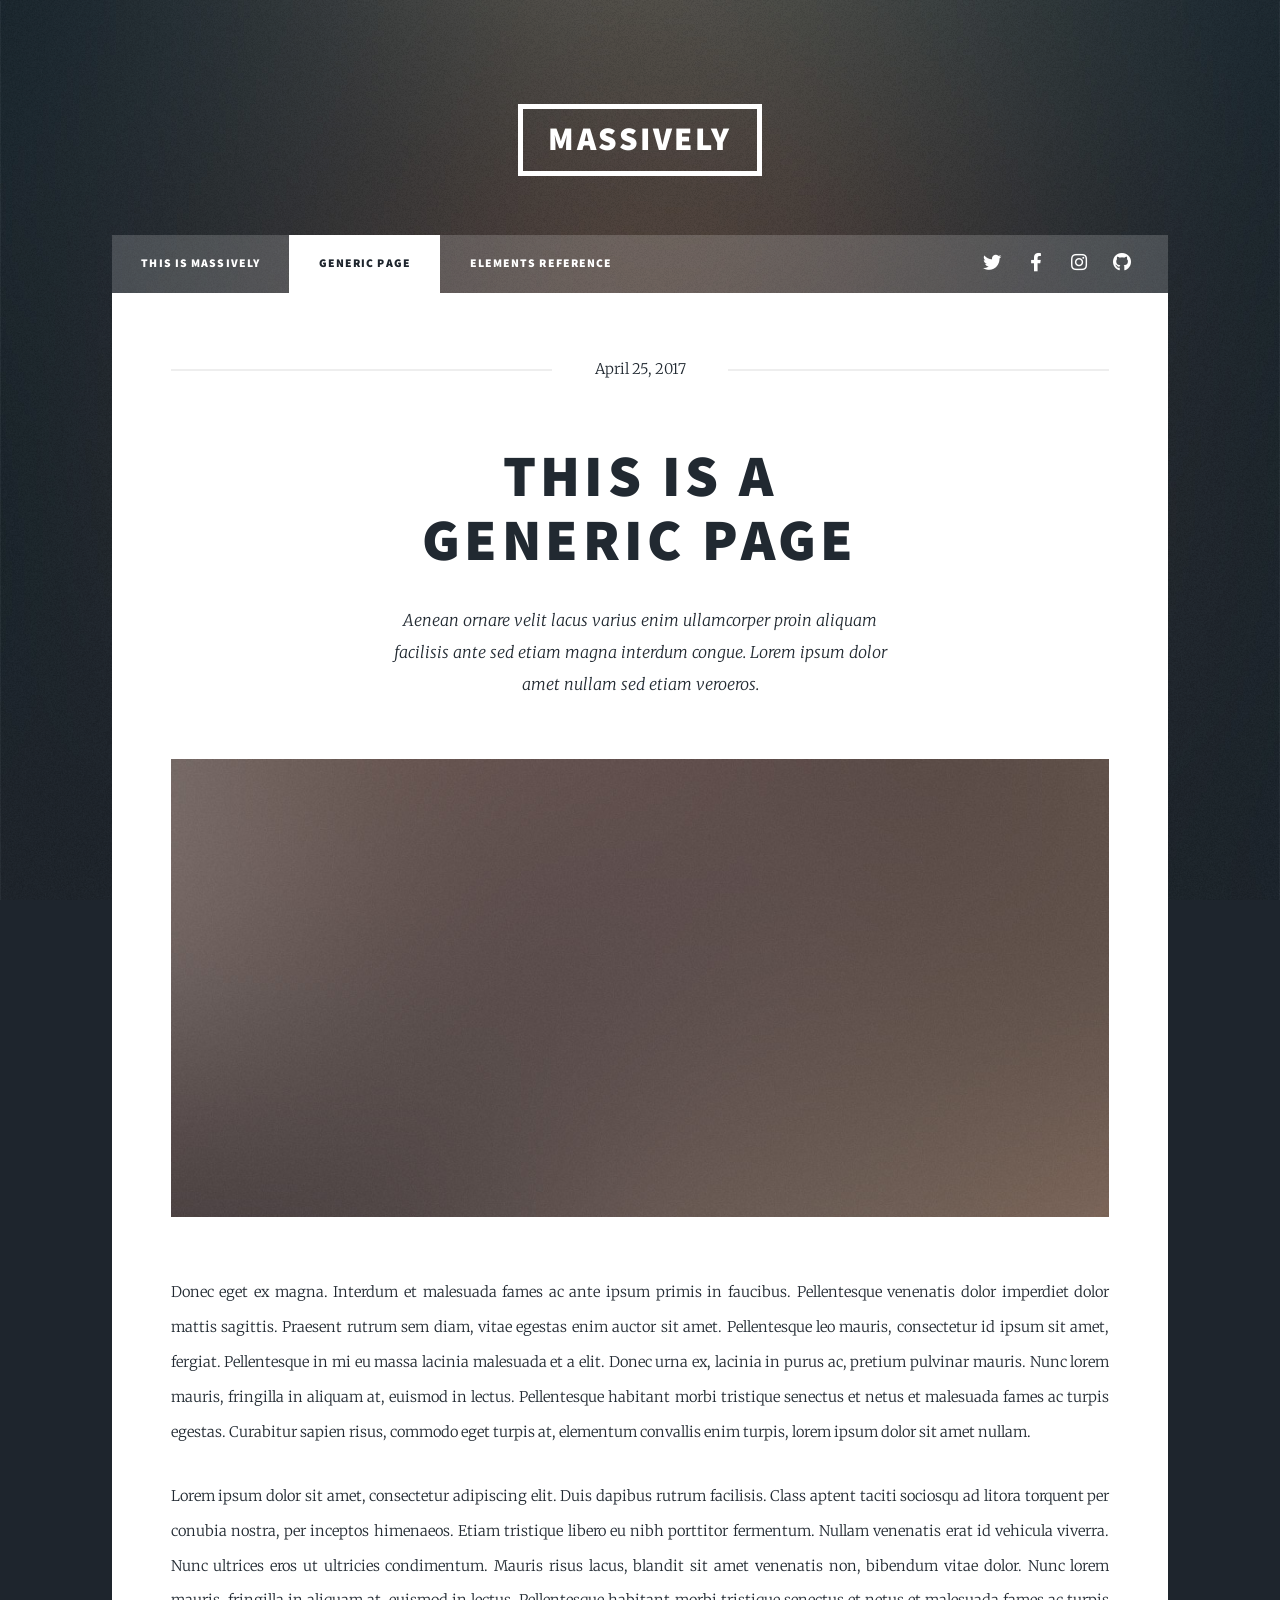
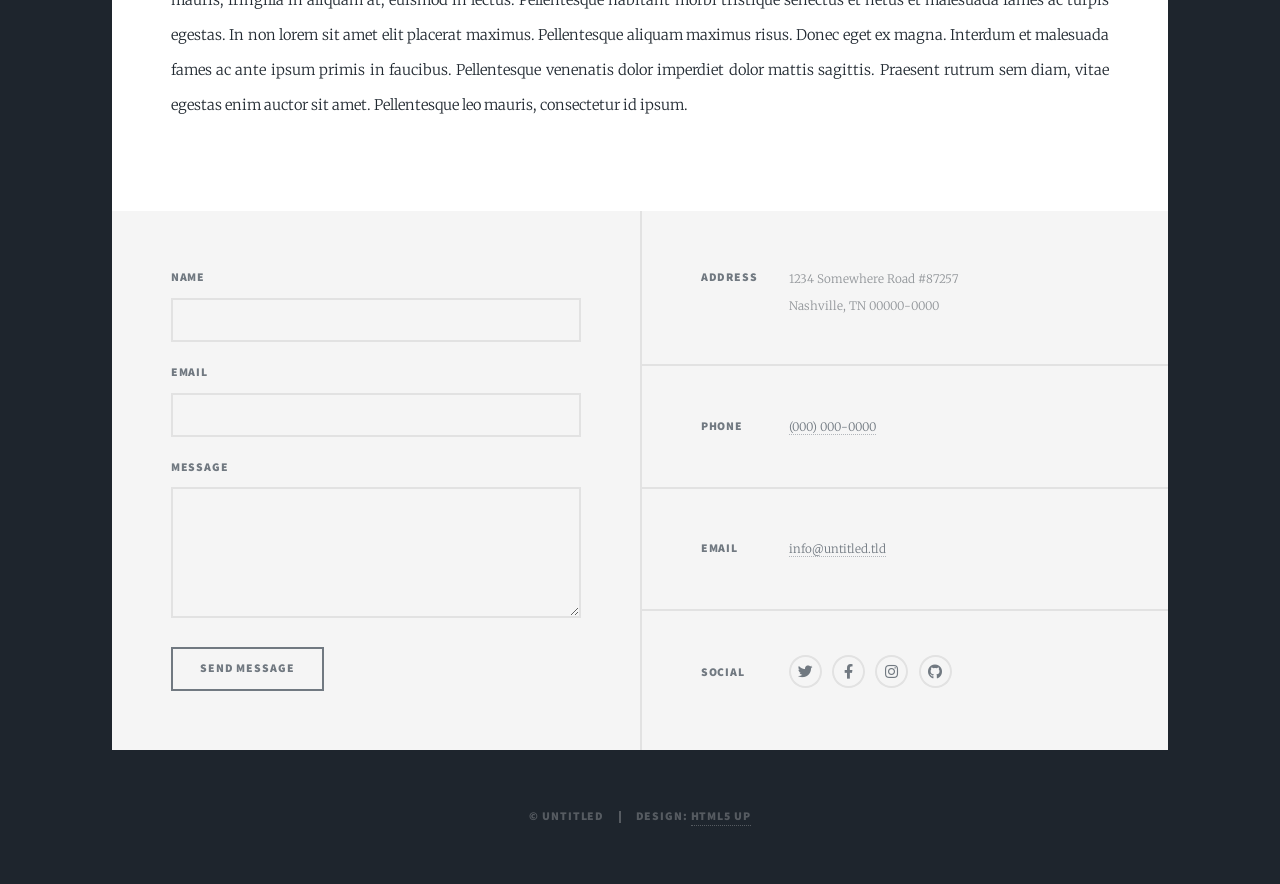
<file: port_website/generic.html>
<!DOCTYPE HTML>
<!--
	Massively by HTML5 UP
	html5up.net | @ajlkn
	Free for personal and commercial use under the CCA 3.0 license (html5up.net/license)
-->
<html>
	<head>
		<title>Generic Page - Massively by HTML5 UP</title>
		<meta charset="utf-8" />
		<meta name="viewport" content="width=device-width, initial-scale=1, user-scalable=no" />
		<link rel="stylesheet" href="assets/css/main.css" />
		<noscript><link rel="stylesheet" href="assets/css/noscript.css" /></noscript>
	</head>
	<body class="is-preload">

		<!-- Wrapper -->
			<div id="wrapper">

				<!-- Header -->
					<header id="header">
						<a href="index.html" class="logo">Massively</a>
					</header>

				<!-- Nav -->
					<nav id="nav">
						<ul class="links">
							<li><a href="index.html">This is Massively</a></li>
							<li class="active"><a href="generic.html">Generic Page</a></li>
							<li><a href="elements.html">Elements Reference</a></li>
						</ul>
						<ul class="icons">
							<li><a href="#" class="icon brands fa-twitter"><span class="label">Twitter</span></a></li>
							<li><a href="#" class="icon brands fa-facebook-f"><span class="label">Facebook</span></a></li>
							<li><a href="#" class="icon brands fa-instagram"><span class="label">Instagram</span></a></li>
							<li><a href="#" class="icon brands fa-github"><span class="label">GitHub</span></a></li>
						</ul>
					</nav>

				<!-- Main -->
					<div id="main">

						<!-- Post -->
							<section class="post">
								<header class="major">
									<span class="date">April 25, 2017</span>
									<h1>This is a<br />
									Generic Page</h1>
									<p>Aenean ornare velit lacus varius enim ullamcorper proin aliquam<br />
									facilisis ante sed etiam magna interdum congue. Lorem ipsum dolor<br />
									amet nullam sed etiam veroeros.</p>
								</header>
								<div class="image main"><img src="images/pic01.jpg" alt="" /></div>
								<p>Donec eget ex magna. Interdum et malesuada fames ac ante ipsum primis in faucibus. Pellentesque venenatis dolor imperdiet dolor mattis sagittis. Praesent rutrum sem diam, vitae egestas enim auctor sit amet. Pellentesque leo mauris, consectetur id ipsum sit amet, fergiat. Pellentesque in mi eu massa lacinia malesuada et a elit. Donec urna ex, lacinia in purus ac, pretium pulvinar mauris. Nunc lorem mauris, fringilla in aliquam at, euismod in lectus. Pellentesque habitant morbi tristique senectus et netus et malesuada fames ac turpis egestas. Curabitur sapien risus, commodo eget turpis at, elementum convallis enim turpis, lorem ipsum dolor sit amet nullam.</p>
								<p>Lorem ipsum dolor sit amet, consectetur adipiscing elit. Duis dapibus rutrum facilisis. Class aptent taciti sociosqu ad litora torquent per conubia nostra, per inceptos himenaeos. Etiam tristique libero eu nibh porttitor fermentum. Nullam venenatis erat id vehicula viverra. Nunc ultrices eros ut ultricies condimentum. Mauris risus lacus, blandit sit amet venenatis non, bibendum vitae dolor. Nunc lorem mauris, fringilla in aliquam at, euismod in lectus. Pellentesque habitant morbi tristique senectus et netus et malesuada fames ac turpis egestas. In non lorem sit amet elit placerat maximus. Pellentesque aliquam maximus risus. Donec eget ex magna. Interdum et malesuada fames ac ante ipsum primis in faucibus. Pellentesque venenatis dolor imperdiet dolor mattis sagittis. Praesent rutrum sem diam, vitae egestas enim auctor sit amet. Pellentesque leo mauris, consectetur id ipsum.</p>
							</section>

					</div>

				<!-- Footer -->
					<footer id="footer">
						<section>
							<form method="post" action="#">
								<div class="fields">
									<div class="field">
										<label for="name">Name</label>
										<input type="text" name="name" id="name" />
									</div>
									<div class="field">
										<label for="email">Email</label>
										<input type="text" name="email" id="email" />
									</div>
									<div class="field">
										<label for="message">Message</label>
										<textarea name="message" id="message" rows="3"></textarea>
									</div>
								</div>
								<ul class="actions">
									<li><input type="submit" value="Send Message" /></li>
								</ul>
							</form>
						</section>
						<section class="split contact">
							<section class="alt">
								<h3>Address</h3>
								<p>1234 Somewhere Road #87257<br />
								Nashville, TN 00000-0000</p>
							</section>
							<section>
								<h3>Phone</h3>
								<p><a href="#">(000) 000-0000</a></p>
							</section>
							<section>
								<h3>Email</h3>
								<p><a href="#">info@untitled.tld</a></p>
							</section>
							<section>
								<h3>Social</h3>
								<ul class="icons alt">
									<li><a href="#" class="icon brands alt fa-twitter"><span class="label">Twitter</span></a></li>
									<li><a href="#" class="icon brands alt fa-facebook-f"><span class="label">Facebook</span></a></li>
									<li><a href="#" class="icon brands alt fa-instagram"><span class="label">Instagram</span></a></li>
									<li><a href="#" class="icon brands alt fa-github"><span class="label">GitHub</span></a></li>
								</ul>
							</section>
						</section>
					</footer>

				<!-- Copyright -->
					<div id="copyright">
						<ul><li>&copy; Untitled</li><li>Design: <a href="https://html5up.net">HTML5 UP</a></li></ul>
					</div>

			</div>

		<!-- Scripts -->
			<script src="assets/js/jquery.min.js"></script>
			<script src="assets/js/jquery.scrollex.min.js"></script>
			<script src="assets/js/jquery.scrolly.min.js"></script>
			<script src="assets/js/browser.min.js"></script>
			<script src="assets/js/breakpoints.min.js"></script>
			<script src="assets/js/util.js"></script>
			<script src="assets/js/main.js"></script>

	</body>
</html>
</file>
<file: port_website/assets/css/main.css>
@import url(fontawesome-all.min.css);
@import url("https://fonts.googleapis.com/css?family=Merriweather:300,700,300italic,700italic|Source+Sans+Pro:900");
@import url("https://cdnjs.cloudflare.com/ajax/libs/font-awesome/5.15.3/css/all.min.css");

/*
	Massively by HTML5 UP
	html5up.net | @ajlkn
	Free for personal and commercial use under the CCA 3.0 license (html5up.net/license)
*/

html,
body,
div,
span,
applet,
object,
iframe,
h1,
h2,
h3,
h4,
h5,
h6,
p,
blockquote,
pre,
a,
abbr,
acronym,
address,
big,
cite,
code,
del,
dfn,
em,
img,
ins,
kbd,
q,
s,
samp,
small,
strike,
strong,
sub,
sup,
tt,
var,
b,
u,
i,
center,
dl,
dt,
dd,
ol,
ul,
li,
fieldset,
form,
label,
legend,
table,
caption,
tbody,
tfoot,
thead,
tr,
th,
td,
article,
aside,
canvas,
details,
embed,
figure,
figcaption,
footer,
header,
hgroup,
menu,
nav,
output,
ruby,
section,
summary,
time,
mark,
audio,
video {
    margin: 0;
    padding: 0;
    border: 0;
    font-size: 100%;
    font: inherit;
    vertical-align: baseline;
}

article,
aside,
details,
figcaption,
figure,
footer,
header,
hgroup,
menu,
nav,
section {
    display: block;
}

body {
    line-height: 1;
}

ol,
ul {
    list-style: none;
}

blockquote,
q {
    quotes: none;
}

blockquote:before,
blockquote:after,
q:before,
q:after {
    content: '';
    content: none;
}

table {
    border-collapse: collapse;
    border-spacing: 0;
}

body {
    -webkit-text-size-adjust: none;
}

mark {
    background-color: transparent;
    color: inherit;
}

input::-moz-focus-inner {
    border: 0;
    padding: 0;
}

input,
select,
textarea {
    -moz-appearance: none;
    -webkit-appearance: none;
    -ms-appearance: none;
    appearance: none;
}


/* Basic */

@-ms-viewport {
    width: device-width;
}

body {
    -ms-overflow-style: scrollbar;
}

@media screen and (max-width: 480px) {
    html,
    body {
        min-width: 320px;
    }
}

html {
    box-sizing: border-box;
}

*,
*:before,
*:after {
    box-sizing: inherit;
}

body {
    background-color: #1e252d;
}

body.is-preload *,
body.is-preload *:before,
body.is-preload *:after {
    -moz-animation: none !important;
    -webkit-animation: none !important;
    -ms-animation: none !important;
    animation: none !important;
    -moz-transition: none !important;
    -webkit-transition: none !important;
    -ms-transition: none !important;
    transition: none !important;
}


/* Type */

html {
    font-size: 16pt;
}

@media screen and (max-width: 1680px) {
    html {
        font-size: 12pt;
    }
}

@media screen and (max-width: 1280px) {
    html {
        font-size: 11pt;
    }
}

@media screen and (max-width: 360px) {
    html {
        font-size: 10pt;
    }
}

body {
    color: #212931;
}

body,
input,
select,
textarea {
    font-family: "Merriweather", Georgia, serif;
    font-weight: 300;
    font-size: 1rem;
    line-height: 2.375;
}

a {
    -moz-transition: color 0.2s ease-in-out, background-color 0.2s ease-in-out, border-color 0.2s ease-in-out, box-shadow 0.2s ease-in-out;
    -webkit-transition: color 0.2s ease-in-out, background-color 0.2s ease-in-out, border-color 0.2s ease-in-out, box-shadow 0.2s ease-in-out;
    -ms-transition: color 0.2s ease-in-out, background-color 0.2s ease-in-out, border-color 0.2s ease-in-out, box-shadow 0.2s ease-in-out;
    transition: color 0.2s ease-in-out, background-color 0.2s ease-in-out, border-color 0.2s ease-in-out, box-shadow 0.2s ease-in-out;
    border-bottom: dotted 1px;
    text-decoration: none;
}

a:hover {
    border-bottom-color: transparent;
}

strong,
b {
    font-weight: 600;
}

em,
i {
    font-style: italic;
}

p {
    text-align: justify;
    margin: 0 0 2rem 0;
}

h1,
h2,
h3,
h4,
h5,
h6 {
    font-family: "Source Sans Pro", Helvetica, sans-serif;
    font-weight: 900;
    line-height: 1.5;
    letter-spacing: 0.075em;
    text-transform: uppercase;
    margin: 0 0 1rem 0;
}

h1 a,
h2 a,
h3 a,
h4 a,
h5 a,
h6 a {
    border-bottom: 0;
    color: inherit;
    text-decoration: none;
}

h1 {
    font-size: 4rem;
    line-height: 1.1;
    margin: 0 0 2rem 0;
}

h2 {
    font-size: 1.75rem;
    line-height: 1.3;
    margin: 0 0 1.5rem 0;
}

h3 {
    font-size: 1.25rem;
    margin: 0 0 1.5rem 0;
}

h4 {
    font-size: 1rem;
}

h5 {
    font-size: 0.9rem;
}

h6 {
    font-size: 0.8rem;
}

sub {
    font-size: 0.8rem;
    position: relative;
    top: 0.5rem;
}

sup {
    font-size: 0.8rem;
    position: relative;
    top: -0.5rem;
}

blockquote {
    border-left: solid 4px;
    font-style: italic;
    margin: 0 0 2rem 0;
    padding: 0.5rem 0 0.5rem 2rem;
}

code {
    border: solid 2px;
    font-family: "Courier New", monospace;
    font-size: 0.9rem;
    margin: 0 0.25rem;
    padding: 0.25rem 0.65rem;
}

pre {
    -webkit-overflow-scrolling: touch;
    font-family: "Courier New", monospace;
    font-size: 0.9rem;
    margin: 0 0 2rem 0;
}

pre code {
    display: block;
    line-height: 1.75;
    padding: 1rem 1.5rem;
    overflow-x: auto;
}

hr {
    border: 0;
    border-bottom: solid 2px;
    margin: 3rem 0;
}

hr.major {
    margin: 5rem 0;
}

.align-left {
    text-align: left;
}

.align-center {
    text-align: center;
}

.align-right {
    text-align: right;
}

input,
select,
textarea {
    color: #212931;
}

a {
    color: #212931;
    border-bottom-color: rgba(33, 41, 49, 0.5);
}

a:hover {
    border-bottom-color: transparent;
    color: #18bfef !important;
}

strong,
b {
    color: #212931;
}

h1,
h2,
h3,
h4,
h5,
h6 {
    color: #212931;
}

blockquote {
    border-left-color: #eeeeee;
}

code {
    background: rgba(220, 220, 220, 0.25);
    border-color: #eeeeee;
}

hr {
    border-bottom-color: #eeeeee;
}


/* Row */

.row {
    display: flex;
    flex-wrap: wrap;
    box-sizing: border-box;
    align-items: stretch;
}

.row>* {
    box-sizing: border-box;
}

.row.gtr-uniform>*> :last-child {
    margin-bottom: 0;
}

.row.aln-left {
    justify-content: flex-start;
}

.row.aln-center {
    justify-content: center;
}

.row.aln-right {
    justify-content: flex-end;
}

.row.aln-top {
    align-items: flex-start;
}

.row.aln-middle {
    align-items: center;
}

.row.aln-bottom {
    align-items: flex-end;
}

.row>.imp {
    order: -1;
}

.row>.col-1 {
    width: 8.33333%;
}

.row>.off-1 {
    margin-left: 8.33333%;
}

.row>.col-2 {
    width: 16.66667%;
}

.row>.off-2 {
    margin-left: 16.66667%;
}

.row>.col-3 {
    width: 25%;
}

.row>.off-3 {
    margin-left: 25%;
}

.row>.col-4 {
    width: 33.33333%;
}

.row>.off-4 {
    margin-left: 33.33333%;
}

.row>.col-5 {
    width: 41.66667%;
}

.row>.off-5 {
    margin-left: 41.66667%;
}

.row>.col-6 {
    width: 50%;
}

.row>.off-6 {
    margin-left: 50%;
}

.row>.col-7 {
    width: 58.33333%;
}

.row>.off-7 {
    margin-left: 58.33333%;
}

.row>.col-8 {
    width: 66.66667%;
}

.row>.off-8 {
    margin-left: 66.66667%;
}

.row>.col-9 {
    width: 75%;
}

.row>.off-9 {
    margin-left: 75%;
}

.row>.col-10 {
    width: 83.33333%;
}

.row>.off-10 {
    margin-left: 83.33333%;
}

.row>.col-11 {
    width: 91.66667%;
}

.row>.off-11 {
    margin-left: 91.66667%;
}

.row>.col-12 {
    width: 100%;
}

.row>.off-12 {
    margin-left: 100%;
}

.row.gtr-0 {
    margin-top: 0;
    margin-left: 0rem;
}

.row.gtr-0>* {
    padding: 0 0 0 0rem;
}

.row.gtr-0.gtr-uniform {
    margin-top: 0rem;
}

.row.gtr-0.gtr-uniform>* {
    padding-top: 0rem;
}

.row.gtr-25 {
    margin-top: 0;
    margin-left: -0.375rem;
}

.row.gtr-25>* {
    padding: 0 0 0 0.375rem;
}

.row.gtr-25.gtr-uniform {
    margin-top: -0.375rem;
}

.row.gtr-25.gtr-uniform>* {
    padding-top: 0.375rem;
}

.row.gtr-50 {
    margin-top: 0;
    margin-left: -0.75rem;
}

.row.gtr-50>* {
    padding: 0 0 0 0.75rem;
}

.row.gtr-50.gtr-uniform {
    margin-top: -0.75rem;
}

.row.gtr-50.gtr-uniform>* {
    padding-top: 0.75rem;
}

.row {
    margin-top: 0;
    margin-left: -1.5rem;
}

.row>* {
    padding: 0 0 0 1.5rem;
}

.row.gtr-uniform {
    margin-top: -1.5rem;
}

.row.gtr-uniform>* {
    padding-top: 1.5rem;
}

.row.gtr-150 {
    margin-top: 0;
    margin-left: -2.25rem;
}

.row.gtr-150>* {
    padding: 0 0 0 2.25rem;
}

.row.gtr-150.gtr-uniform {
    margin-top: -2.25rem;
}

.row.gtr-150.gtr-uniform>* {
    padding-top: 2.25rem;
}

.row.gtr-200 {
    margin-top: 0;
    margin-left: -3rem;
}

.row.gtr-200>* {
    padding: 0 0 0 3rem;
}

.row.gtr-200.gtr-uniform {
    margin-top: -3rem;
}

.row.gtr-200.gtr-uniform>* {
    padding-top: 3rem;
}

@media screen and (max-width: 1680px) {
    .row {
        display: flex;
        flex-wrap: wrap;
        box-sizing: border-box;
        align-items: stretch;
    }
    .row>* {
        box-sizing: border-box;
    }
    .row.gtr-uniform>*> :last-child {
        margin-bottom: 0;
    }
    .row.aln-left {
        justify-content: flex-start;
    }
    .row.aln-center {
        justify-content: center;
    }
    .row.aln-right {
        justify-content: flex-end;
    }
    .row.aln-top {
        align-items: flex-start;
    }
    .row.aln-middle {
        align-items: center;
    }
    .row.aln-bottom {
        align-items: flex-end;
    }
    .row>.imp-xlarge {
        order: -1;
    }
    .row>.col-1-xlarge {
        width: 8.33333%;
    }
    .row>.off-1-xlarge {
        margin-left: 8.33333%;
    }
    .row>.col-2-xlarge {
        width: 16.66667%;
    }
    .row>.off-2-xlarge {
        margin-left: 16.66667%;
    }
    .row>.col-3-xlarge {
        width: 25%;
    }
    .row>.off-3-xlarge {
        margin-left: 25%;
    }
    .row>.col-4-xlarge {
        width: 33.33333%;
    }
    .row>.off-4-xlarge {
        margin-left: 33.33333%;
    }
    .row>.col-5-xlarge {
        width: 41.66667%;
    }
    .row>.off-5-xlarge {
        margin-left: 41.66667%;
    }
    .row>.col-6-xlarge {
        width: 50%;
    }
    .row>.off-6-xlarge {
        margin-left: 50%;
    }
    .row>.col-7-xlarge {
        width: 58.33333%;
    }
    .row>.off-7-xlarge {
        margin-left: 58.33333%;
    }
    .row>.col-8-xlarge {
        width: 66.66667%;
    }
    .row>.off-8-xlarge {
        margin-left: 66.66667%;
    }
    .row>.col-9-xlarge {
        width: 75%;
    }
    .row>.off-9-xlarge {
        margin-left: 75%;
    }
    .row>.col-10-xlarge {
        width: 83.33333%;
    }
    .row>.off-10-xlarge {
        margin-left: 83.33333%;
    }
    .row>.col-11-xlarge {
        width: 91.66667%;
    }
    .row>.off-11-xlarge {
        margin-left: 91.66667%;
    }
    .row>.col-12-xlarge {
        width: 100%;
    }
    .row>.off-12-xlarge {
        margin-left: 100%;
    }
    .row.gtr-0 {
        margin-top: 0;
        margin-left: 0rem;
    }
    .row.gtr-0>* {
        padding: 0 0 0 0rem;
    }
    .row.gtr-0.gtr-uniform {
        margin-top: 0rem;
    }
    .row.gtr-0.gtr-uniform>* {
        padding-top: 0rem;
    }
    .row.gtr-25 {
        margin-top: 0;
        margin-left: -0.375rem;
    }
    .row.gtr-25>* {
        padding: 0 0 0 0.375rem;
    }
    .row.gtr-25.gtr-uniform {
        margin-top: -0.375rem;
    }
    .row.gtr-25.gtr-uniform>* {
        padding-top: 0.375rem;
    }
    .row.gtr-50 {
        margin-top: 0;
        margin-left: -0.75rem;
    }
    .row.gtr-50>* {
        padding: 0 0 0 0.75rem;
    }
    .row.gtr-50.gtr-uniform {
        margin-top: -0.75rem;
    }
    .row.gtr-50.gtr-uniform>* {
        padding-top: 0.75rem;
    }
    .row {
        margin-top: 0;
        margin-left: -1.5rem;
    }
    .row>* {
        padding: 0 0 0 1.5rem;
    }
    .row.gtr-uniform {
        margin-top: -1.5rem;
    }
    .row.gtr-uniform>* {
        padding-top: 1.5rem;
    }
    .row.gtr-150 {
        margin-top: 0;
        margin-left: -2.25rem;
    }
    .row.gtr-150>* {
        padding: 0 0 0 2.25rem;
    }
    .row.gtr-150.gtr-uniform {
        margin-top: -2.25rem;
    }
    .row.gtr-150.gtr-uniform>* {
        padding-top: 2.25rem;
    }
    .row.gtr-200 {
        margin-top: 0;
        margin-left: -3rem;
    }
    .row.gtr-200>* {
        padding: 0 0 0 3rem;
    }
    .row.gtr-200.gtr-uniform {
        margin-top: -3rem;
    }
    .row.gtr-200.gtr-uniform>* {
        padding-top: 3rem;
    }
}

@media screen and (max-width: 1280px) {
    .row {
        display: flex;
        flex-wrap: wrap;
        box-sizing: border-box;
        align-items: stretch;
    }
    .row>* {
        box-sizing: border-box;
    }
    .row.gtr-uniform>*> :last-child {
        margin-bottom: 0;
    }
    .row.aln-left {
        justify-content: flex-start;
    }
    .row.aln-center {
        justify-content: center;
    }
    .row.aln-right {
        justify-content: flex-end;
    }
    .row.aln-top {
        align-items: flex-start;
    }
    .row.aln-middle {
        align-items: center;
    }
    .row.aln-bottom {
        align-items: flex-end;
    }
    .row>.imp-large {
        order: -1;
    }
    .row>.col-1-large {
        width: 8.33333%;
    }
    .row>.off-1-large {
        margin-left: 8.33333%;
    }
    .row>.col-2-large {
        width: 16.66667%;
    }
    .row>.off-2-large {
        margin-left: 16.66667%;
    }
    .row>.col-3-large {
        width: 25%;
    }
    .row>.off-3-large {
        margin-left: 25%;
    }
    .row>.col-4-large {
        width: 33.33333%;
    }
    .row>.off-4-large {
        margin-left: 33.33333%;
    }
    .row>.col-5-large {
        width: 41.66667%;
    }
    .row>.off-5-large {
        margin-left: 41.66667%;
    }
    .row>.col-6-large {
        width: 50%;
    }
    .row>.off-6-large {
        margin-left: 50%;
    }
    .row>.col-7-large {
        width: 58.33333%;
    }
    .row>.off-7-large {
        margin-left: 58.33333%;
    }
    .row>.col-8-large {
        width: 66.66667%;
    }
    .row>.off-8-large {
        margin-left: 66.66667%;
    }
    .row>.col-9-large {
        width: 75%;
    }
    .row>.off-9-large {
        margin-left: 75%;
    }
    .row>.col-10-large {
        width: 83.33333%;
    }
    .row>.off-10-large {
        margin-left: 83.33333%;
    }
    .row>.col-11-large {
        width: 91.66667%;
    }
    .row>.off-11-large {
        margin-left: 91.66667%;
    }
    .row>.col-12-large {
        width: 100%;
    }
    .row>.off-12-large {
        margin-left: 100%;
    }
    .row.gtr-0 {
        margin-top: 0;
        margin-left: 0rem;
    }
    .row.gtr-0>* {
        padding: 0 0 0 0rem;
    }
    .row.gtr-0.gtr-uniform {
        margin-top: 0rem;
    }
    .row.gtr-0.gtr-uniform>* {
        padding-top: 0rem;
    }
    .row.gtr-25 {
        margin-top: 0;
        margin-left: -0.375rem;
    }
    .row.gtr-25>* {
        padding: 0 0 0 0.375rem;
    }
    .row.gtr-25.gtr-uniform {
        margin-top: -0.375rem;
    }
    .row.gtr-25.gtr-uniform>* {
        padding-top: 0.375rem;
    }
    .row.gtr-50 {
        margin-top: 0;
        margin-left: -0.75rem;
    }
    .row.gtr-50>* {
        padding: 0 0 0 0.75rem;
    }
    .row.gtr-50.gtr-uniform {
        margin-top: -0.75rem;
    }
    .row.gtr-50.gtr-uniform>* {
        padding-top: 0.75rem;
    }
    .row {
        margin-top: 0;
        margin-left: -1.5rem;
    }
    .row>* {
        padding: 0 0 0 1.5rem;
    }
    .row.gtr-uniform {
        margin-top: -1.5rem;
    }
    .row.gtr-uniform>* {
        padding-top: 1.5rem;
    }
    .row.gtr-150 {
        margin-top: 0;
        margin-left: -2.25rem;
    }
    .row.gtr-150>* {
        padding: 0 0 0 2.25rem;
    }
    .row.gtr-150.gtr-uniform {
        margin-top: -2.25rem;
    }
    .row.gtr-150.gtr-uniform>* {
        padding-top: 2.25rem;
    }
    .row.gtr-200 {
        margin-top: 0;
        margin-left: -3rem;
    }
    .row.gtr-200>* {
        padding: 0 0 0 3rem;
    }
    .row.gtr-200.gtr-uniform {
        margin-top: -3rem;
    }
    .row.gtr-200.gtr-uniform>* {
        padding-top: 3rem;
    }
}

@media screen and (max-width: 980px) {
    .row {
        display: flex;
        flex-wrap: wrap;
        box-sizing: border-box;
        align-items: stretch;
    }
    .row>* {
        box-sizing: border-box;
    }
    .row.gtr-uniform>*> :last-child {
        margin-bottom: 0;
    }
    .row.aln-left {
        justify-content: flex-start;
    }
    .row.aln-center {
        justify-content: center;
    }
    .row.aln-right {
        justify-content: flex-end;
    }
    .row.aln-top {
        align-items: flex-start;
    }
    .row.aln-middle {
        align-items: center;
    }
    .row.aln-bottom {
        align-items: flex-end;
    }
    .row>.imp-medium {
        order: -1;
    }
    .row>.col-1-medium {
        width: 8.33333%;
    }
    .row>.off-1-medium {
        margin-left: 8.33333%;
    }
    .row>.col-2-medium {
        width: 16.66667%;
    }
    .row>.off-2-medium {
        margin-left: 16.66667%;
    }
    .row>.col-3-medium {
        width: 25%;
    }
    .row>.off-3-medium {
        margin-left: 25%;
    }
    .row>.col-4-medium {
        width: 33.33333%;
    }
    .row>.off-4-medium {
        margin-left: 33.33333%;
    }
    .row>.col-5-medium {
        width: 41.66667%;
    }
    .row>.off-5-medium {
        margin-left: 41.66667%;
    }
    .row>.col-6-medium {
        width: 50%;
    }
    .row>.off-6-medium {
        margin-left: 50%;
    }
    .row>.col-7-medium {
        width: 58.33333%;
    }
    .row>.off-7-medium {
        margin-left: 58.33333%;
    }
    .row>.col-8-medium {
        width: 66.66667%;
    }
    .row>.off-8-medium {
        margin-left: 66.66667%;
    }
    .row>.col-9-medium {
        width: 75%;
    }
    .row>.off-9-medium {
        margin-left: 75%;
    }
    .row>.col-10-medium {
        width: 83.33333%;
    }
    .row>.off-10-medium {
        margin-left: 83.33333%;
    }
    .row>.col-11-medium {
        width: 91.66667%;
    }
    .row>.off-11-medium {
        margin-left: 91.66667%;
    }
    .row>.col-12-medium {
        width: 100%;
    }
    .row>.off-12-medium {
        margin-left: 100%;
    }
    .row.gtr-0 {
        margin-top: 0;
        margin-left: 0rem;
    }
    .row.gtr-0>* {
        padding: 0 0 0 0rem;
    }
    .row.gtr-0.gtr-uniform {
        margin-top: 0rem;
    }
    .row.gtr-0.gtr-uniform>* {
        padding-top: 0rem;
    }
    .row.gtr-25 {
        margin-top: 0;
        margin-left: -0.375rem;
    }
    .row.gtr-25>* {
        padding: 0 0 0 0.375rem;
    }
    .row.gtr-25.gtr-uniform {
        margin-top: -0.375rem;
    }
    .row.gtr-25.gtr-uniform>* {
        padding-top: 0.375rem;
    }
    .row.gtr-50 {
        margin-top: 0;
        margin-left: -0.75rem;
    }
    .row.gtr-50>* {
        padding: 0 0 0 0.75rem;
    }
    .row.gtr-50.gtr-uniform {
        margin-top: -0.75rem;
    }
    .row.gtr-50.gtr-uniform>* {
        padding-top: 0.75rem;
    }
    .row {
        margin-top: 0;
        margin-left: -1.5rem;
    }
    .row>* {
        padding: 0 0 0 1.5rem;
    }
    .row.gtr-uniform {
        margin-top: -1.5rem;
    }
    .row.gtr-uniform>* {
        padding-top: 1.5rem;
    }
    .row.gtr-150 {
        margin-top: 0;
        margin-left: -2.25rem;
    }
    .row.gtr-150>* {
        padding: 0 0 0 2.25rem;
    }
    .row.gtr-150.gtr-uniform {
        margin-top: -2.25rem;
    }
    .row.gtr-150.gtr-uniform>* {
        padding-top: 2.25rem;
    }
    .row.gtr-200 {
        margin-top: 0;
        margin-left: -3rem;
    }
    .row.gtr-200>* {
        padding: 0 0 0 3rem;
    }
    .row.gtr-200.gtr-uniform {
        margin-top: -3rem;
    }
    .row.gtr-200.gtr-uniform>* {
        padding-top: 3rem;
    }
}

@media screen and (max-width: 736px) {
    .row {
        display: flex;
        flex-wrap: wrap;
        box-sizing: border-box;
        align-items: stretch;
    }
    .row>* {
        box-sizing: border-box;
    }
    .row.gtr-uniform>*> :last-child {
        margin-bottom: 0;
    }
    .row.aln-left {
        justify-content: flex-start;
    }
    .row.aln-center {
        justify-content: center;
    }
    .row.aln-right {
        justify-content: flex-end;
    }
    .row.aln-top {
        align-items: flex-start;
    }
    .row.aln-middle {
        align-items: center;
    }
    .row.aln-bottom {
        align-items: flex-end;
    }
    .row>.imp-small {
        order: -1;
    }
    .row>.col-1-small {
        width: 8.33333%;
    }
    .row>.off-1-small {
        margin-left: 8.33333%;
    }
    .row>.col-2-small {
        width: 16.66667%;
    }
    .row>.off-2-small {
        margin-left: 16.66667%;
    }
    .row>.col-3-small {
        width: 25%;
    }
    .row>.off-3-small {
        margin-left: 25%;
    }
    .row>.col-4-small {
        width: 33.33333%;
    }
    .row>.off-4-small {
        margin-left: 33.33333%;
    }
    .row>.col-5-small {
        width: 41.66667%;
    }
    .row>.off-5-small {
        margin-left: 41.66667%;
    }
    .row>.col-6-small {
        width: 50%;
    }
    .row>.off-6-small {
        margin-left: 50%;
    }
    .row>.col-7-small {
        width: 58.33333%;
    }
    .row>.off-7-small {
        margin-left: 58.33333%;
    }
    .row>.col-8-small {
        width: 66.66667%;
    }
    .row>.off-8-small {
        margin-left: 66.66667%;
    }
    .row>.col-9-small {
        width: 75%;
    }
    .row>.off-9-small {
        margin-left: 75%;
    }
    .row>.col-10-small {
        width: 83.33333%;
    }
    .row>.off-10-small {
        margin-left: 83.33333%;
    }
    .row>.col-11-small {
        width: 91.66667%;
    }
    .row>.off-11-small {
        margin-left: 91.66667%;
    }
    .row>.col-12-small {
        width: 100%;
    }
    .row>.off-12-small {
        margin-left: 100%;
    }
    .row.gtr-0 {
        margin-top: 0;
        margin-left: 0rem;
    }
    .row.gtr-0>* {
        padding: 0 0 0 0rem;
    }
    .row.gtr-0.gtr-uniform {
        margin-top: 0rem;
    }
    .row.gtr-0.gtr-uniform>* {
        padding-top: 0rem;
    }
    .row.gtr-25 {
        margin-top: 0;
        margin-left: -0.375rem;
    }
    .row.gtr-25>* {
        padding: 0 0 0 0.375rem;
    }
    .row.gtr-25.gtr-uniform {
        margin-top: -0.375rem;
    }
    .row.gtr-25.gtr-uniform>* {
        padding-top: 0.375rem;
    }
    .row.gtr-50 {
        margin-top: 0;
        margin-left: -0.75rem;
    }
    .row.gtr-50>* {
        padding: 0 0 0 0.75rem;
    }
    .row.gtr-50.gtr-uniform {
        margin-top: -0.75rem;
    }
    .row.gtr-50.gtr-uniform>* {
        padding-top: 0.75rem;
    }
    .row {
        margin-top: 0;
        margin-left: -1.5rem;
    }
    .row>* {
        padding: 0 0 0 1.5rem;
    }
    .row.gtr-uniform {
        margin-top: -1.5rem;
    }
    .row.gtr-uniform>* {
        padding-top: 1.5rem;
    }
    .row.gtr-150 {
        margin-top: 0;
        margin-left: -2.25rem;
    }
    .row.gtr-150>* {
        padding: 0 0 0 2.25rem;
    }
    .row.gtr-150.gtr-uniform {
        margin-top: -2.25rem;
    }
    .row.gtr-150.gtr-uniform>* {
        padding-top: 2.25rem;
    }
    .row.gtr-200 {
        margin-top: 0;
        margin-left: -3rem;
    }
    .row.gtr-200>* {
        padding: 0 0 0 3rem;
    }
    .row.gtr-200.gtr-uniform {
        margin-top: -3rem;
    }
    .row.gtr-200.gtr-uniform>* {
        padding-top: 3rem;
    }
}

@media screen and (max-width: 480px) {
    .row {
        display: flex;
        flex-wrap: wrap;
        box-sizing: border-box;
        align-items: stretch;
    }
    .row>* {
        box-sizing: border-box;
    }
    .row.gtr-uniform>*> :last-child {
        margin-bottom: 0;
    }
    .row.aln-left {
        justify-content: flex-start;
    }
    .row.aln-center {
        justify-content: center;
    }
    .row.aln-right {
        justify-content: flex-end;
    }
    .row.aln-top {
        align-items: flex-start;
    }
    .row.aln-middle {
        align-items: center;
    }
    .row.aln-bottom {
        align-items: flex-end;
    }
    .row>.imp-xsmall {
        order: -1;
    }
    .row>.col-1-xsmall {
        width: 8.33333%;
    }
    .row>.off-1-xsmall {
        margin-left: 8.33333%;
    }
    .row>.col-2-xsmall {
        width: 16.66667%;
    }
    .row>.off-2-xsmall {
        margin-left: 16.66667%;
    }
    .row>.col-3-xsmall {
        width: 25%;
    }
    .row>.off-3-xsmall {
        margin-left: 25%;
    }
    .row>.col-4-xsmall {
        width: 33.33333%;
    }
    .row>.off-4-xsmall {
        margin-left: 33.33333%;
    }
    .row>.col-5-xsmall {
        width: 41.66667%;
    }
    .row>.off-5-xsmall {
        margin-left: 41.66667%;
    }
    .row>.col-6-xsmall {
        width: 50%;
    }
    .row>.off-6-xsmall {
        margin-left: 50%;
    }
    .row>.col-7-xsmall {
        width: 58.33333%;
    }
    .row>.off-7-xsmall {
        margin-left: 58.33333%;
    }
    .row>.col-8-xsmall {
        width: 66.66667%;
    }
    .row>.off-8-xsmall {
        margin-left: 66.66667%;
    }
    .row>.col-9-xsmall {
        width: 75%;
    }
    .row>.off-9-xsmall {
        margin-left: 75%;
    }
    .row>.col-10-xsmall {
        width: 83.33333%;
    }
    .row>.off-10-xsmall {
        margin-left: 83.33333%;
    }
    .row>.col-11-xsmall {
        width: 91.66667%;
    }
    .row>.off-11-xsmall {
        margin-left: 91.66667%;
    }
    .row>.col-12-xsmall {
        width: 100%;
    }
    .row>.off-12-xsmall {
        margin-left: 100%;
    }
    .row.gtr-0 {
        margin-top: 0;
        margin-left: 0rem;
    }
    .row.gtr-0>* {
        padding: 0 0 0 0rem;
    }
    .row.gtr-0.gtr-uniform {
        margin-top: 0rem;
    }
    .row.gtr-0.gtr-uniform>* {
        padding-top: 0rem;
    }
    .row.gtr-25 {
        margin-top: 0;
        margin-left: -0.375rem;
    }
    .row.gtr-25>* {
        padding: 0 0 0 0.375rem;
    }
    .row.gtr-25.gtr-uniform {
        margin-top: -0.375rem;
    }
    .row.gtr-25.gtr-uniform>* {
        padding-top: 0.375rem;
    }
    .row.gtr-50 {
        margin-top: 0;
        margin-left: -0.75rem;
    }
    .row.gtr-50>* {
        padding: 0 0 0 0.75rem;
    }
    .row.gtr-50.gtr-uniform {
        margin-top: -0.75rem;
    }
    .row.gtr-50.gtr-uniform>* {
        padding-top: 0.75rem;
    }
    .row {
        margin-top: 0;
        margin-left: -1.5rem;
    }
    .row>* {
        padding: 0 0 0 1.5rem;
    }
    .row.gtr-uniform {
        margin-top: -1.5rem;
    }
    .row.gtr-uniform>* {
        padding-top: 1.5rem;
    }
    .row.gtr-150 {
        margin-top: 0;
        margin-left: -2.25rem;
    }
    .row.gtr-150>* {
        padding: 0 0 0 2.25rem;
    }
    .row.gtr-150.gtr-uniform {
        margin-top: -2.25rem;
    }
    .row.gtr-150.gtr-uniform>* {
        padding-top: 2.25rem;
    }
    .row.gtr-200 {
        margin-top: 0;
        margin-left: -3rem;
    }
    .row.gtr-200>* {
        padding: 0 0 0 3rem;
    }
    .row.gtr-200.gtr-uniform {
        margin-top: -3rem;
    }
    .row.gtr-200.gtr-uniform>* {
        padding-top: 3rem;
    }
}

@media screen and (max-width: 360px) {
    .row {
        display: flex;
        flex-wrap: wrap;
        box-sizing: border-box;
        align-items: stretch;
    }
    .row>* {
        box-sizing: border-box;
    }
    .row.gtr-uniform>*> :last-child {
        margin-bottom: 0;
    }
    .row.aln-left {
        justify-content: flex-start;
    }
    .row.aln-center {
        justify-content: center;
    }
    .row.aln-right {
        justify-content: flex-end;
    }
    .row.aln-top {
        align-items: flex-start;
    }
    .row.aln-middle {
        align-items: center;
    }
    .row.aln-bottom {
        align-items: flex-end;
    }
    .row>.imp-xxsmall {
        order: -1;
    }
    .row>.col-1-xxsmall {
        width: 8.33333%;
    }
    .row>.off-1-xxsmall {
        margin-left: 8.33333%;
    }
    .row>.col-2-xxsmall {
        width: 16.66667%;
    }
    .row>.off-2-xxsmall {
        margin-left: 16.66667%;
    }
    .row>.col-3-xxsmall {
        width: 25%;
    }
    .row>.off-3-xxsmall {
        margin-left: 25%;
    }
    .row>.col-4-xxsmall {
        width: 33.33333%;
    }
    .row>.off-4-xxsmall {
        margin-left: 33.33333%;
    }
    .row>.col-5-xxsmall {
        width: 41.66667%;
    }
    .row>.off-5-xxsmall {
        margin-left: 41.66667%;
    }
    .row>.col-6-xxsmall {
        width: 50%;
    }
    .row>.off-6-xxsmall {
        margin-left: 50%;
    }
    .row>.col-7-xxsmall {
        width: 58.33333%;
    }
    .row>.off-7-xxsmall {
        margin-left: 58.33333%;
    }
    .row>.col-8-xxsmall {
        width: 66.66667%;
    }
    .row>.off-8-xxsmall {
        margin-left: 66.66667%;
    }
    .row>.col-9-xxsmall {
        width: 75%;
    }
    .row>.off-9-xxsmall {
        margin-left: 75%;
    }
    .row>.col-10-xxsmall {
        width: 83.33333%;
    }
    .row>.off-10-xxsmall {
        margin-left: 83.33333%;
    }
    .row>.col-11-xxsmall {
        width: 91.66667%;
    }
    .row>.off-11-xxsmall {
        margin-left: 91.66667%;
    }
    .row>.col-12-xxsmall {
        width: 100%;
    }
    .row>.off-12-xxsmall {
        margin-left: 100%;
    }
    .row.gtr-0 {
        margin-top: 0;
        margin-left: 0rem;
    }
    .row.gtr-0>* {
        padding: 0 0 0 0rem;
    }
    .row.gtr-0.gtr-uniform {
        margin-top: 0rem;
    }
    .row.gtr-0.gtr-uniform>* {
        padding-top: 0rem;
    }
    .row.gtr-25 {
        margin-top: 0;
        margin-left: -0.375rem;
    }
    .row.gtr-25>* {
        padding: 0 0 0 0.375rem;
    }
    .row.gtr-25.gtr-uniform {
        margin-top: -0.375rem;
    }
    .row.gtr-25.gtr-uniform>* {
        padding-top: 0.375rem;
    }
    .row.gtr-50 {
        margin-top: 0;
        margin-left: -0.75rem;
    }
    .row.gtr-50>* {
        padding: 0 0 0 0.75rem;
    }
    .row.gtr-50.gtr-uniform {
        margin-top: -0.75rem;
    }
    .row.gtr-50.gtr-uniform>* {
        padding-top: 0.75rem;
    }
    .row {
        margin-top: 0;
        margin-left: -1.5rem;
    }
    .row>* {
        padding: 0 0 0 1.5rem;
    }
    .row.gtr-uniform {
        margin-top: -1.5rem;
    }
    .row.gtr-uniform>* {
        padding-top: 1.5rem;
    }
    .row.gtr-150 {
        margin-top: 0;
        margin-left: -2.25rem;
    }
    .row.gtr-150>* {
        padding: 0 0 0 2.25rem;
    }
    .row.gtr-150.gtr-uniform {
        margin-top: -2.25rem;
    }
    .row.gtr-150.gtr-uniform>* {
        padding-top: 2.25rem;
    }
    .row.gtr-200 {
        margin-top: 0;
        margin-left: -3rem;
    }
    .row.gtr-200>* {
        padding: 0 0 0 3rem;
    }
    .row.gtr-200.gtr-uniform {
        margin-top: -3rem;
    }
    .row.gtr-200.gtr-uniform>* {
        padding-top: 3rem;
    }
}


/* Box */

.box {
    border: solid 2px;
    margin-bottom: 2rem;
    padding: 1.5rem;
}

.box> :last-child,
.box> :last-child> :last-child,
.box> :last-child> :last-child> :last-child {
    margin-bottom: 0;
}

.box.alt {
    border: 0;
    border-radius: 0;
    padding: 0;
}

.box {
    border-color: #eeeeee;
}


/* Button */

input[type="submit"],
input[type="reset"],
input[type="button"],
button,
.button {
    -moz-appearance: none;
    -webkit-appearance: none;
    -ms-appearance: none;
    appearance: none;
    -moz-transition: background-color 0.2s ease-in-out, box-shadow 0.2s ease-in-out, color 0.2s ease-in-out;
    -webkit-transition: background-color 0.2s ease-in-out, box-shadow 0.2s ease-in-out, color 0.2s ease-in-out;
    -ms-transition: background-color 0.2s ease-in-out, box-shadow 0.2s ease-in-out, color 0.2s ease-in-out;
    transition: background-color 0.2s ease-in-out, box-shadow 0.2s ease-in-out, color 0.2s ease-in-out;
    border: 0;
    border-radius: 0;
    cursor: pointer;
    display: inline-block;
    font-family: "Source Sans Pro", Helvetica, sans-serif;
    font-size: 0.8rem;
    font-weight: 900;
    letter-spacing: 0.075em;
    height: 3rem;
    line-height: 3rem;
    padding: 0 2rem;
    text-align: center;
    text-decoration: none;
    text-transform: uppercase;
    white-space: nowrap;
}

input[type="submit"].icon:before,
input[type="reset"].icon:before,
input[type="button"].icon:before,
button.icon:before,
.button.icon:before {
    margin-right: 0.5rem;
}

input[type="submit"].icon.solo,
input[type="reset"].icon.solo,
input[type="button"].icon.solo,
button.icon.solo,
.button.icon.solo {
    position: relative;
    width: 4rem;
    height: 4rem;
    line-height: 4rem;
    border-radius: 4rem;
    text-indent: 4rem;
    overflow: hidden;
    padding: 0;
    white-space: nowrap;
}

input[type="submit"].icon.solo:before,
input[type="reset"].icon.solo:before,
input[type="button"].icon.solo:before,
button.icon.solo:before,
.button.icon.solo:before {
    position: absolute;
    display: block;
    top: 0;
    left: 0;
    width: inherit;
    height: inherit;
    line-height: inherit;
    font-size: 1.25rem;
    margin-right: 0;
    text-align: center;
    text-indent: 0;
}

input[type="submit"].fit,
input[type="reset"].fit,
input[type="button"].fit,
button.fit,
.button.fit {
    width: 100%;
}

input[type="submit"].small,
input[type="reset"].small,
input[type="button"].small,
button.small,
.button.small {
    font-size: 0.7rem;
    height: 2.5rem;
    line-height: 2.5rem;
    padding: 0 1.5rem;
}

input[type="submit"].large,
input[type="reset"].large,
input[type="button"].large,
button.large,
.button.large {
    font-size: 0.9rem;
    height: 3.5rem;
    line-height: 3.5rem;
    padding: 0 2.75rem;
}

@media screen and (max-width: 980px) {
    input[type="submit"],
    input[type="reset"],
    input[type="button"],
    button,
    .button {
        font-size: 0.9rem;
        height: 3.25rem;
        line-height: 3.25rem;
    }
    input[type="submit"].large,
    input[type="reset"].large,
    input[type="button"].large,
    button.large,
    .button.large {
        font-size: 1rem;
        height: 3.75rem;
        line-height: 3.75rem;
    }
}

input[type="submit"].disabled,
input[type="submit"]:disabled,
input[type="reset"].disabled,
input[type="reset"]:disabled,
input[type="button"].disabled,
input[type="button"]:disabled,
button.disabled,
button:disabled,
.button.disabled,
.button:disabled {
    pointer-events: none;
    opacity: 0.25;
}

input[type="submit"],
input[type="reset"],
input[type="button"],
button,
.button {
    background-color: transparent;
    box-shadow: inset 0 0 0 2px #212931;
    color: #212931 !important;
}

input[type="submit"]:hover,
input[type="reset"]:hover,
input[type="button"]:hover,
button:hover,
.button:hover {
    box-shadow: inset 0 0 0 2px #18bfef;
    color: #18bfef !important;
}

input[type="submit"].primary,
input[type="reset"].primary,
input[type="button"].primary,
button.primary,
.button.primary {
    background-color: #212931;
    box-shadow: none;
    color: #ffffff !important;
}

input[type="submit"].primary:hover,
input[type="reset"].primary:hover,
input[type="button"].primary:hover,
button.primary:hover,
.button.primary:hover {
    background-color: #18bfef;
}


/* Form */

form {
    margin: 0 0 2rem 0;
}

form> :last-child {
    margin-bottom: 0;
}

form>.fields {
    display: -moz-flex;
    display: -webkit-flex;
    display: -ms-flex;
    display: flex;
    -moz-flex-wrap: wrap;
    -webkit-flex-wrap: wrap;
    -ms-flex-wrap: wrap;
    flex-wrap: wrap;
    width: calc(100% + 3rem);
    margin: -1.5rem 0 2rem -1.5rem;
}

form>.fields>.field {
    -moz-flex-grow: 0;
    -webkit-flex-grow: 0;
    -ms-flex-grow: 0;
    flex-grow: 0;
    -moz-flex-shrink: 0;
    -webkit-flex-shrink: 0;
    -ms-flex-shrink: 0;
    flex-shrink: 0;
    padding: 1.5rem 0 0 1.5rem;
    width: calc(100% - 1.5rem);
}

form>.fields>.field.half {
    width: calc(50% - 0.75rem);
}

form>.fields>.field.third {
    width: calc(100%/3 - 0.5rem);
}

form>.fields>.field.quarter {
    width: calc(25% - 0.375rem);
}

@media screen and (max-width: 480px) {
    form>.fields {
        width: calc(100% + 3rem);
        margin: -1.5rem 0 2rem -1.5rem;
    }
    form>.fields>.field {
        padding: 1.5rem 0 0 1.5rem;
        width: calc(100% - 1.5rem);
    }
    form>.fields>.field.half {
        width: calc(100% - 1.5rem);
    }
    form>.fields>.field.third {
        width: calc(100% - 1.5rem);
    }
    form>.fields>.field.quarter {
        width: calc(100% - 1.5rem);
    }
}

label {
    display: block;
    font-family: "Source Sans Pro", Helvetica, sans-serif;
    font-weight: 900;
    line-height: 1.5;
    letter-spacing: 0.075em;
    font-size: 0.8rem;
    text-transform: uppercase;
    margin: 0 0 0.75rem 0;
}

@media screen and (max-width: 980px) {
    label {
        font-size: 0.9rem;
    }
}

input[type="text"],
input[type="password"],
input[type="email"],
select,
textarea {
    -moz-appearance: none;
    -webkit-appearance: none;
    -ms-appearance: none;
    appearance: none;
    background: transparent;
    border-radius: 0;
    border: solid 2px;
    color: inherit;
    display: block;
    outline: 0;
    padding: 0 1rem;
    text-decoration: none;
    width: 100%;
}

input[type="text"]:invalid,
input[type="password"]:invalid,
input[type="email"]:invalid,
select:invalid,
textarea:invalid {
    box-shadow: none;
}

select {
    background-size: 1.25rem;
    background-repeat: no-repeat;
    background-position: calc(100% - 1rem) center;
    height: 3rem;
    padding-right: 3rem;
    text-overflow: ellipsis;
}

select:focus::-ms-value {
    background-color: transparent;
}

select::-ms-expand {
    display: none;
}

input[type="text"],
input[type="password"],
input[type="email"],
select {
    height: 3rem;
}

textarea {
    padding: 0.75rem 1rem;
}

input[type="checkbox"],
input[type="radio"] {
    -moz-appearance: none;
    -webkit-appearance: none;
    -ms-appearance: none;
    appearance: none;
    display: block;
    float: left;
    margin-right: -2rem;
    opacity: 0;
    width: 1rem;
    z-index: -1;
}

input[type="checkbox"]+label,
input[type="radio"]+label {
    text-decoration: none;
    cursor: pointer;
    display: inline-block;
    font-size: 1rem;
    letter-spacing: 0;
    font-family: "Merriweather", Georgia, serif;
    text-transform: none;
    font-weight: 300;
    padding-left: 2.8rem;
    padding-right: 1rem;
    position: relative;
}

input[type="checkbox"]+label:before,
input[type="radio"]+label:before {
    -moz-osx-font-smoothing: grayscale;
    -webkit-font-smoothing: antialiased;
    display: inline-block;
    font-style: normal;
    font-variant: normal;
    text-rendering: auto;
    line-height: 1;
    text-transform: none !important;
    font-family: 'Font Awesome 5 Free';
    font-weight: 900;
}

input[type="checkbox"]+label:before,
input[type="radio"]+label:before {
    border-radius: 0;
    border: solid 2px;
    content: '';
    display: inline-block;
    font-size: 0.8rem;
    height: 1.8rem;
    left: 0;
    line-height: 1.65rem;
    position: absolute;
    text-align: center;
    top: -0.125rem;
    width: 1.8rem;
}

input[type="checkbox"]:checked+label:before,
input[type="radio"]:checked+label:before {
    content: '\f00c';
}

input[type="checkbox"]+label:before {
    border-radius: 0;
}

input[type="radio"]+label:before {
    border-radius: 100%;
}

::-webkit-input-placeholder {
    opacity: 1.0;
}

:-moz-placeholder {
    opacity: 1.0;
}

::-moz-placeholder {
    opacity: 1.0;
}

:-ms-input-placeholder {
    opacity: 1.0;
}

label {
    color: #212931;
}

input[type="text"],
input[type="password"],
input[type="email"],
select,
textarea {
    border-color: #eeeeee;
}

input[type="text"]:focus,
input[type="password"]:focus,
input[type="email"]:focus,
select:focus,
textarea:focus {
    border-color: #18bfef;
}

select {
    background-image: url("data:image/svg+xml;charset=utf8,%3Csvg xmlns='http://www.w3.org/2000/svg' width='40' height='40' preserveAspectRatio='none' viewBox='0 0 40 40'%3E%3Cpath d='M9.4,12.3l10.4,10.4l10.4-10.4c0.2-0.2,0.5-0.4,0.9-0.4c0.3,0,0.6,0.1,0.9,0.4l3.3,3.3c0.2,0.2,0.4,0.5,0.4,0.9 c0,0.4-0.1,0.6-0.4,0.9L20.7,31.9c-0.2,0.2-0.5,0.4-0.9,0.4c-0.3,0-0.6-0.1-0.9-0.4L4.3,17.3c-0.2-0.2-0.4-0.5-0.4-0.9 c0-0.4,0.1-0.6,0.4-0.9l3.3-3.3c0.2-0.2,0.5-0.4,0.9-0.4S9.1,12.1,9.4,12.3z' fill='%23eeeeee' /%3E%3C/svg%3E");
}

select option {
    background-color: #ffffff;
    color: #212931;
}

.select-wrapper:before {
    color: #eeeeee;
}

input[type="checkbox"]+label,
input[type="radio"]+label {
    color: #212931;
}

input[type="checkbox"]+label:before,
input[type="radio"]+label:before {
    border-color: #eeeeee;
}

input[type="checkbox"]:checked+label:before,
input[type="radio"]:checked+label:before {
    background-color: #212931;
    border-color: #212931;
    color: #ffffff;
}

input[type="checkbox"]:focus+label:before,
input[type="radio"]:focus+label:before {
    border-color: #18bfef;
}

::-webkit-input-placeholder {
    color: #909498 !important;
}

:-moz-placeholder {
    color: #909498 !important;
}

::-moz-placeholder {
    color: #909498 !important;
}

:-ms-input-placeholder {
    color: #909498 !important;
}

.formerize-placeholder {
    color: #909498 !important;
}


/* Icon */

.icon {
    text-decoration: none;
    border-bottom: none;
    position: relative;
}

.icon:before {
    -moz-osx-font-smoothing: grayscale;
    -webkit-font-smoothing: antialiased;
    display: inline-block;
    font-style: normal;
    font-variant: normal;
    text-rendering: auto;
    line-height: 1;
    text-transform: none !important;
    font-family: 'Font Awesome 5 Free';
    font-weight: 400;
}

.icon>.label {
    display: none;
}

.icon:before {
    line-height: inherit;
}

.icon.solid:before {
    font-weight: 900;
}

.icon.brands:before {
    font-family: 'Font Awesome 5 Brands';
}


/* Image */

.image {
    border: 0;
    display: inline-block;
    position: relative;
}

.image img {
    display: block;
}

.image.left,
.image.right {
    max-width: 40%;
}

.image.left img,
.image.right img {
    width: 100%;
}

.image.left {
    float: left;
    margin: 0 2rem 2rem 0;
    top: 0.75rem;
}

.image.right {
    float: right;
    margin: 0 0 2rem 2rem;
    top: 0.75rem;
}

.image.fit {
    display: block;
    margin: 2.5rem 0;
    width: 100%;
}

.image.fit:first-child {
    margin-top: 0;
}

.image.fit img {
    width: 100%;
}

.image.main {
    display: block;
    margin: 4rem 0;
    width: 100%;
}

.image.main:first-child {
    margin-top: 0;
}

.image.main img {
    width: 100%;
}

@media screen and (max-width: 736px) {
    .image.fit {
        margin: 2rem 0;
    }
    .image.main {
        margin: 2rem 0;
    }
}

a.image {
    overflow: hidden;
}

a.image img {
    -moz-transition: -moz-transform 0.2s ease-out;
    -webkit-transition: -webkit-transform 0.2s ease-out;
    -ms-transition: -ms-transform 0.2s ease-out;
    transition: transform 0.2s ease-out;
}

a.image:hover img {
    -moz-transform: scale(1.05);
    -webkit-transform: scale(1.05);
    -ms-transform: scale(1.05);
    transform: scale(1.05);
}


/* Actions */

ul.actions {
    display: -moz-flex;
    display: -webkit-flex;
    display: -ms-flex;
    display: flex;
    cursor: default;
    list-style: none;
    margin-left: -1rem;
    padding-left: 0;
}

ul.actions li {
    padding: 0 0 0 1rem;
    vertical-align: middle;
}

ul.actions.special {
    -moz-justify-content: center;
    -webkit-justify-content: center;
    -ms-justify-content: center;
    justify-content: center;
    width: 100%;
    margin-left: 0;
}

ul.actions.special li:first-child {
    padding-left: 0;
}

ul.actions.stacked {
    -moz-flex-direction: column;
    -webkit-flex-direction: column;
    -ms-flex-direction: column;
    flex-direction: column;
    margin-left: 0;
}

ul.actions.stacked li {
    padding: 1.3rem 0 0 0;
}

ul.actions.stacked li:first-child {
    padding-top: 0;
}

ul.actions.fit {
    width: calc(100% + 1rem);
}

ul.actions.fit li {
    -moz-flex-grow: 1;
    -webkit-flex-grow: 1;
    -ms-flex-grow: 1;
    flex-grow: 1;
    -moz-flex-shrink: 1;
    -webkit-flex-shrink: 1;
    -ms-flex-shrink: 1;
    flex-shrink: 1;
    width: 100%;
}

ul.actions.fit li>* {
    width: 100%;
}

ul.actions.fit.stacked {
    width: 100%;
}

@media screen and (max-width: 480px) {
    ul.actions:not(.fixed) {
        -moz-flex-direction: column;
        -webkit-flex-direction: column;
        -ms-flex-direction: column;
        flex-direction: column;
        margin-left: 0;
        width: 100% !important;
    }
    ul.actions:not(.fixed) li {
        -moz-flex-grow: 1;
        -webkit-flex-grow: 1;
        -ms-flex-grow: 1;
        flex-grow: 1;
        -moz-flex-shrink: 1;
        -webkit-flex-shrink: 1;
        -ms-flex-shrink: 1;
        flex-shrink: 1;
        padding: 1rem 0 0 0;
        text-align: center;
        width: 100%;
    }
    ul.actions:not(.fixed) li>* {
        width: 100%;
    }
    ul.actions:not(.fixed) li:first-child {
        padding-top: 0;
    }
    ul.actions:not(.fixed) li input[type="submit"],
    ul.actions:not(.fixed) li input[type="reset"],
    ul.actions:not(.fixed) li input[type="button"],
    ul.actions:not(.fixed) li button,
    ul.actions:not(.fixed) li .button {
        width: 100%;
    }
    ul.actions:not(.fixed) li input[type="submit"].icon:before,
    ul.actions:not(.fixed) li input[type="reset"].icon:before,
    ul.actions:not(.fixed) li input[type="button"].icon:before,
    ul.actions:not(.fixed) li button.icon:before,
    ul.actions:not(.fixed) li .button.icon:before {
        margin-left: -0.5rem;
    }
}


/* Icons */

ul.icons {
    cursor: default;
    list-style: none;
    padding-left: 0;
}

ul.icons li {
    display: inline-block;
    padding: 0 0.5rem 0 0;
    vertical-align: middle;
}

ul.icons li:last-child {
    padding-right: 0;
}

ul.icons li .icon:before {
    width: 2.25rem;
    height: 2.25rem;
    line-height: 2.25rem;
    display: inline-block;
    text-align: center;
    border-radius: 100%;
    font-size: 1.25rem;
}

ul.icons.alt li .icon:before {
    -moz-transition: color 0.2s ease-in-out, background-color 0.2s ease-in-out, border-color 0.2s ease-in-out, box-shadow 0.2s ease-in-out;
    -webkit-transition: color 0.2s ease-in-out, background-color 0.2s ease-in-out, border-color 0.2s ease-in-out, box-shadow 0.2s ease-in-out;
    -ms-transition: color 0.2s ease-in-out, background-color 0.2s ease-in-out, border-color 0.2s ease-in-out, box-shadow 0.2s ease-in-out;
    transition: color 0.2s ease-in-out, background-color 0.2s ease-in-out, border-color 0.2s ease-in-out, box-shadow 0.2s ease-in-out;
    font-size: 1rem;
}


/* List */

ol {
    list-style: decimal;
    margin: 0 0 2rem 0;
    padding-left: 1.25rem;
}

ol li {
    padding-left: 0.25rem;
}

ul {
    list-style: disc;
    margin: 0 0 2rem 0;
    padding-left: 1rem;
}

ul li {
    padding-left: 0.5rem;
}

ul.divided {
    list-style: none;
    padding-left: 0;
}

ul.divided li {
    border-top: solid 1px;
    padding: 0.5rem 0;
}

ul.divided li:first-child {
    border-top: 0;
    padding-top: 0;
}

dl {
    margin: 0 0 2rem 0;
}

dl dt {
    display: block;
    font-weight: 600;
    margin: 0 0 1rem 0;
}

dl dd {
    margin-left: 2rem;
}

ul.divided li {
    border-top-color: #eeeeee;
}

ul.icons li a.icon:hover:before {
    color: #18bfef;
}

ul.icons.alt li .icon:before {
    box-shadow: inset 0 0 0 2px #eeeeee;
}

ul.icons.alt li a.icon:hover:before {
    box-shadow: inset 0 0 0 2px #18bfef;
}


/* Section/Article */

section.special,
article.special {
    text-align: center;
}

header {
    cursor: default;
}

header>.date {
    display: block;
    font-size: 0.8rem;
    height: 1;
    margin: 0 0 1rem 0;
    position: relative;
}

header>p {
    font-style: italic;
}

header>h1+p {
    font-size: 1.1rem;
    margin-top: -0.5rem;
    line-height: 2;
}

header>h2+p {
    font-size: 1rem;
    margin-top: -0.75rem;
}

header>h3+p {
    font-size: 0.9rem;
    margin-top: -0.75rem;
}

header>h4+p {
    font-size: 0.8rem;
    margin-top: -0.75rem;
}

header.major {
    margin: 0 0 4rem 0;
    text-align: center;
}

header.major> :last-child {
    margin-bottom: 0;
}

header.major>p {
    margin-top: 0;
    text-align: center;
}

header.major>.date {
    font-size: 1rem;
    margin: 0 0 4rem 0;
}

header.major>.date:before,
header.major>.date:after {
    content: '';
    display: block;
    position: absolute;
    top: 50%;
    width: calc(50% - 6rem);
    border-top: solid 2px;
}

header.major>.date:before {
    left: 0;
}

header.major>.date:after {
    right: 0;
}

@media screen and (max-width: 980px) {
    header br {
        display: none;
    }
}

@media screen and (max-width: 736px) {
    header.major {
        margin: 0 0 2rem 0;
    }
}

header.major .date:before,
header.major .date:after {
    border-top-color: #eeeeee;
}


/* Table */

.table-wrapper {
    -webkit-overflow-scrolling: touch;
    overflow-x: auto;
}

table {
    margin: 0 0 2rem 0;
    width: 100%;
}

table tbody tr {
    border: solid 1px;
    border-left: 0;
    border-right: 0;
}

table td {
    padding: 0.75rem 0.75rem;
}

table th {
    font-family: "Source Sans Pro", Helvetica, sans-serif;
    font-size: 0.8rem;
    font-weight: 900;
    letter-spacing: 0.075em;
    line-height: 1.5;
    padding: 0 0.75rem 0.75rem 0.75rem;
    text-align: left;
    text-transform: uppercase;
}

@media screen and (max-width: 980px) {
    table th {
        font-size: 0.9rem;
    }
}

table thead {
    border-bottom: solid 2px;
}

table tfoot {
    border-top: solid 2px;
}

table.alt {
    border-collapse: separate;
}

table.alt tbody tr td {
    border: solid 1px;
    border-left-width: 0;
    border-top-width: 0;
}

table.alt tbody tr td:first-child {
    border-left-width: 1px;
}

table.alt tbody tr:first-child td {
    border-top-width: 1px;
}

table.alt thead {
    border-bottom: 0;
}

table.alt tfoot {
    border-top: 0;
}

table tbody tr {
    border-color: #eeeeee;
}

table tbody tr:nth-child(2n+1) {
    background-color: rgba(220, 220, 220, 0.25);
}

table th {
    color: #212931;
}

table thead {
    border-bottom-color: #eeeeee;
}

table tfoot {
    border-top-color: #eeeeee;
}

table.alt tbody tr td {
    border-color: #eeeeee;
}


/* Pagination */

.pagination {
    display: -moz-inline-flex;
    display: -webkit-inline-flex;
    display: -ms-inline-flex;
    display: inline-flex;
    -moz-user-select: none;
    -webkit-user-select: none;
    -ms-user-select: none;
    user-select: none;
    cursor: default;
    list-style: none;
    margin: 0 0 2rem 2px;
    padding: 0;
}

.pagination a,
.pagination span {
    -moz-transition: background-color 0.2s ease-in-out, border-color 0.2s ease-in-out, box-shadow 0.2s ease-in-out, color 0.2s ease-in-out;
    -webkit-transition: background-color 0.2s ease-in-out, border-color 0.2s ease-in-out, box-shadow 0.2s ease-in-out, color 0.2s ease-in-out;
    -ms-transition: background-color 0.2s ease-in-out, border-color 0.2s ease-in-out, box-shadow 0.2s ease-in-out, color 0.2s ease-in-out;
    transition: background-color 0.2s ease-in-out, border-color 0.2s ease-in-out, box-shadow 0.2s ease-in-out, color 0.2s ease-in-out;
    border: solid 2px;
    display: inline-block;
    font-family: "Source Sans Pro", Helvetica, sans-serif;
    font-size: 0.8rem;
    font-weight: 900;
    height: 3rem;
    letter-spacing: 0.075em;
    line-height: calc(3rem - 4px);
    margin-left: -2px;
    min-width: 3rem;
    position: relative;
    text-align: center;
    text-decoration: none;
    text-transform: uppercase;
}

.pagination .next,
.pagination .previous {
    text-decoration: none;
    padding: 0 1.75rem;
}

.pagination .next:before,
.pagination .previous:before {
    -moz-osx-font-smoothing: grayscale;
    -webkit-font-smoothing: antialiased;
    display: inline-block;
    font-style: normal;
    font-variant: normal;
    text-rendering: auto;
    line-height: 1;
    text-transform: none !important;
    font-family: 'Font Awesome 5 Free';
    font-weight: 900;
}

.pagination .next:before,
.pagination .previous:before {
    display: inline-block;
    color: inherit !important;
    line-height: inherit;
}

.pagination .previous:before {
    content: '\f104';
    margin-right: 0.9375em;
}

.pagination .next:before {
    content: '\f105';
    float: right;
    margin-left: 0.9375em;
}

@media screen and (max-width: 980px) {
    .pagination a,
    .pagination span {
        font-size: 0.9rem;
    }
}

@media screen and (max-width: 480px) {
    .pagination .page,
    .pagination .extra {
        display: none;
    }
}

.pagination a,
.pagination span {
    border-color: #eeeeee;
}

.pagination a {
    color: #212931 !important;
}

.pagination a:hover {
    color: #18bfef !important;
    border-color: #18bfef;
    z-index: 1;
}

.pagination a:hover+a,
.pagination a:hover+span {
    border-left-color: #18bfef;
}

.pagination a.active {
    background-color: #eeeeee;
}

.pagination span {
    color: #eeeeee;
}


/* Wrapper */

#wrapper {
    -moz-transition: opacity 0.5s ease;
    -webkit-transition: opacity 0.5s ease;
    -ms-transition: opacity 0.5s ease;
    transition: opacity 0.5s ease;
    position: relative;
    z-index: 1;
    overflow: hidden;
}

#wrapper>.bg {
    position: absolute;
    top: 0;
    left: 0;
    width: 100%;
    height: 100%;
    background-color: #212931;
    background-image: url("../../images/overlay.png"), linear-gradient(0deg, rgba(0, 0, 0, 0.1), rgba(0, 0, 0, 0.1)), url("../../images/bg.jpg");
    background-size: auto, auto, 100% auto;
    background-position: center, center, top center;
    background-repeat: repeat, no-repeat, no-repeat;
    background-attachment: scroll, scroll, scroll;
    z-index: -1;
}

#wrapper>.bg.fixed {
    position: fixed;
    width: 100vw;
    height: 100vh;
}

#wrapper.fade-in:before {
    pointer-events: none;
    -moz-transition: opacity 1s ease-in-out;
    -webkit-transition: opacity 1s ease-in-out;
    -ms-transition: opacity 1s ease-in-out;
    transition: opacity 1s ease-in-out;
    -moz-transition-delay: 0.75s;
    -webkit-transition-delay: 0.75s;
    -ms-transition-delay: 0.75s;
    transition-delay: 0.75s;
    background: #1e252d;
    content: '';
    display: block;
    height: 100%;
    left: 0;
    opacity: 0;
    position: fixed;
    top: 0;
    width: 100%;
}

body.is-preload #wrapper.fade-in:before {
    opacity: 1;
}

@media screen and (orientation: portrait) {
    #wrapper>.bg {
        background-size: auto, auto, auto 175%;
    }
}


/* Intro */

#intro {
    color: #ffffff;
    padding: 8rem 4rem 6rem 4rem;
    -moz-align-items: center;
    -webkit-align-items: center;
    -ms-align-items: center;
    align-items: center;
    display: -moz-flex;
    display: -webkit-flex;
    display: -ms-flex;
    display: flex;
    -moz-flex-direction: column;
    -webkit-flex-direction: column;
    -ms-flex-direction: column;
    flex-direction: column;
    -moz-justify-content: -moz-flex-end;
    -webkit-justify-content: -webkit-flex-end;
    -ms-justify-content: -ms-flex-end;
    justify-content: flex-end;
    -moz-transition: opacity 1s ease, -moz-transform 1s ease;
    -webkit-transition: opacity 1s ease, -webkit-transform 1s ease;
    -ms-transition: opacity 1s ease, -ms-transform 1s ease;
    transition: opacity 1s ease, transform 1s ease;
    position: relative;
    cursor: default;
    text-align: center;
    z-index: 1;
    min-height: 100vh;
}

#intro input,
#intro select,
#intro textarea {
    color: #ffffff;
}

#intro a {
    color: #ffffff;
    border-bottom-color: rgba(255, 255, 255, 0.5);
}

#intro a:hover {
    border-bottom-color: transparent;
    color: #18bfef !important;
}

#intro strong,
#intro b {
    color: #ffffff;
}

#intro h1,
#intro h2,
#intro h3,
#intro h4,
#intro h5,
#intro h6 {
    color: #ffffff;
}

#intro blockquote {
    border-left-color: #ffffff;
}

#intro code {
    background: rgba(255, 255, 255, 0.075);
    border-color: #ffffff;
}

#intro hr {
    border-bottom-color: #ffffff;
}

#intro input[type="submit"],
#intro input[type="reset"],
#intro input[type="button"],
#intro button,
#intro .button {
    background-color: transparent;
    box-shadow: inset 0 0 0 2px #ffffff;
    color: #ffffff !important;
}

#intro input[type="submit"]:hover,
#intro input[type="reset"]:hover,
#intro input[type="button"]:hover,
#intro button:hover,
#intro .button:hover {
    box-shadow: inset 0 0 0 2px #18bfef;
    color: #18bfef !important;
}

#intro input[type="submit"].primary,
#intro input[type="reset"].primary,
#intro input[type="button"].primary,
#intro button.primary,
#intro .button.primary {
    background-color: #ffffff;
    box-shadow: none;
    color: #1e252d !important;
}

#intro input[type="submit"].primary:hover,
#intro input[type="reset"].primary:hover,
#intro input[type="button"].primary:hover,
#intro button.primary:hover,
#intro .button.primary:hover {
    background-color: #18bfef;
}

#intro h1 {
    font-size: 5rem;
    line-height: 1;
}

#intro p {
    font-size: 1.25rem;
    font-style: italic;
    margin-top: -0.25rem;
    text-align: center;
}

#intro+#header {
    margin-top: -20rem;
}

#intro+#header .logo {
    -moz-transform: translateY(2rem);
    -webkit-transform: translateY(2rem);
    -ms-transform: translateY(2rem);
    transform: translateY(2rem);
    opacity: 0;
    visibility: hidden;
}

#intro.hidden {
    pointer-events: none;
    -moz-transform: translateY(2rem);
    -webkit-transform: translateY(2rem);
    -ms-transform: translateY(2rem);
    transform: translateY(2rem);
    -moz-transition: opacity 0.5s ease, -moz-transform 0.5s ease, visibility 0.5s;
    -webkit-transition: opacity 0.5s ease, -webkit-transform 0.5s ease, visibility 0.5s;
    -ms-transition: opacity 0.5s ease, -ms-transform 0.5s ease, visibility 0.5s;
    transition: opacity 0.5s ease, transform 0.5s ease, visibility 0.5s;
    opacity: 0;
    visibility: hidden;
}

#intro.hidden+#header .logo {
    -moz-transform: translateY(0);
    -webkit-transform: translateY(0);
    -ms-transform: translateY(0);
    transform: translateY(0);
    opacity: 1;
    visibility: visible;
}

body.is-preload #intro {
    -moz-transform: translateY(2rem);
    -webkit-transform: translateY(2rem);
    -ms-transform: translateY(2rem);
    transform: translateY(2rem);
    opacity: 0;
}

body.is-preload #intro:not(.hidden)+#header+#nav {
    -moz-transform: translateY(4rem);
    -webkit-transform: translateY(4rem);
    -ms-transform: translateY(4rem);
    transform: translateY(4rem);
    opacity: 0;
}

@media screen and (max-width: 980px) {
    #intro {
        padding: 4rem 4rem 2rem 4rem;
        min-height: 90vh;
    }
    #intro p br {
        display: none;
    }
    #intro+#header {
        margin-top: -14rem;
    }
}

@media screen and (max-width: 736px) {
    #intro {
        padding: 3rem 2rem 1rem 2rem;
        min-height: 80vh;
    }
    #intro h1 {
        font-size: 3.25rem;
        line-height: 1.1;
        margin-bottom: 1rem;
    }
    #intro p {
        font-size: 1rem;
        margin-top: 0rem;
    }
    #intro .actions {
        display: none;
    }
}


/* Header */

#header {
    color: #ffffff;
    -moz-align-items: center;
    -webkit-align-items: center;
    -ms-align-items: center;
    align-items: center;
    display: -moz-flex;
    display: -webkit-flex;
    display: -ms-flex;
    display: flex;
    -moz-flex-direction: column;
    -webkit-flex-direction: column;
    -ms-flex-direction: column;
    flex-direction: column;
    -moz-justify-content: -moz-flex-end;
    -webkit-justify-content: -webkit-flex-end;
    -ms-justify-content: -ms-flex-end;
    justify-content: flex-end;
    pointer-events: none;
    -moz-user-select: none;
    -webkit-user-select: none;
    -ms-user-select: none;
    user-select: none;
    height: 20rem;
    padding-bottom: 8rem;
    position: relative;
    text-align: center;
    z-index: 2;
}

#header input,
#header select,
#header textarea {
    color: #ffffff;
}

#header a {
    color: #ffffff;
    border-bottom-color: rgba(255, 255, 255, 0.5);
}

#header a:hover {
    border-bottom-color: transparent;
    color: #18bfef !important;
}

#header strong,
#header b {
    color: #ffffff;
}

#header h1,
#header h2,
#header h3,
#header h4,
#header h5,
#header h6 {
    color: #ffffff;
}

#header blockquote {
    border-left-color: #ffffff;
}

#header code {
    background: rgba(255, 255, 255, 0.075);
    border-color: #ffffff;
}

#header hr {
    border-bottom-color: #ffffff;
}

#header .logo {
    -moz-transition: border-color 0.2s ease-in-out, color 0.2s ease-in-out, opacity 0.5s ease, -moz-transform 0.5s ease, visibility 0.5s;
    -webkit-transition: border-color 0.2s ease-in-out, color 0.2s ease-in-out, opacity 0.5s ease, -webkit-transform 0.5s ease, visibility 0.5s;
    -ms-transition: border-color 0.2s ease-in-out, color 0.2s ease-in-out, opacity 0.5s ease, -ms-transform 0.5s ease, visibility 0.5s;
    transition: border-color 0.2s ease-in-out, color 0.2s ease-in-out, opacity 0.5s ease, transform 0.5s ease, visibility 0.5s;
    pointer-events: auto;
    border-style: solid;
    border-color: #ffffff;
    border-width: 5px !important;
    font-family: "Source Sans Pro", Helvetica, sans-serif;
    font-size: 2.25rem;
    font-weight: 900;
    letter-spacing: 0.075em;
    line-height: 1;
    padding: 1rem 1.75rem;
    text-transform: uppercase;
    visibility: visible;
}

#header .logo:hover {
    border-color: #18bfef !important;
    color: #18bfef !important;
}

@media screen and (max-width: 980px) {
    #header {
        height: 14rem;
        padding-bottom: 4rem;
    }
}

@media screen and (max-width: 736px) {
    #header {
        padding-bottom: 3rem;
    }
    #header .logo {
        font-size: 1.75rem;
        border-width: 3px !important;
    }
}


/* Nav */

#nav {
    color: #ffffff;
    display: -moz-flex;
    display: -webkit-flex;
    display: -ms-flex;
    display: flex;
    -moz-transition: -moz-transform 1s ease, opacity 1s ease;
    -webkit-transition: -webkit-transform 1s ease, opacity 1s ease;
    -ms-transition: -ms-transform 1s ease, opacity 1s ease;
    transition: transform 1s ease, opacity 1s ease;
    background: rgba(255, 255, 255, 0.175);
    height: 4rem;
    line-height: 4rem;
    margin: -4rem auto 0 auto;
    overflow: hidden;
    padding: 0 2rem 0 0;
    position: relative;
    width: calc(100% - 4rem);
    max-width: 72rem;
    z-index: 2;
}

#nav ul.divided li {
    border-top-color: #ffffff;
}

#nav ul.icons li a.icon:hover:before {
    color: #18bfef;
}

#nav ul.icons.alt li .icon:before {
    box-shadow: inset 0 0 0 2px #ffffff;
}

#nav ul.icons.alt li a.icon:hover:before {
    box-shadow: inset 0 0 0 2px #18bfef;
}

#nav input,
#nav select,
#nav textarea {
    color: #ffffff;
}

#nav a {
    color: #ffffff;
    border-bottom-color: rgba(255, 255, 255, 0.5);
}

#nav a:hover {
    border-bottom-color: transparent;
    color: #18bfef !important;
}

#nav strong,
#nav b {
    color: #ffffff;
}

#nav h1,
#nav h2,
#nav h3,
#nav h4,
#nav h5,
#nav h6 {
    color: #ffffff;
}

#nav blockquote {
    border-left-color: #ffffff;
}

#nav code {
    background: rgba(255, 255, 255, 0.075);
    border-color: #ffffff;
}

#nav hr {
    border-bottom-color: #ffffff;
}

#nav ul.links {
    display: -moz-flex;
    display: -webkit-flex;
    display: -ms-flex;
    display: flex;
    -moz-flex-grow: 1;
    -webkit-flex-grow: 1;
    -ms-flex-grow: 1;
    flex-grow: 1;
    -moz-flex-shrink: 1;
    -webkit-flex-shrink: 1;
    -ms-flex-shrink: 1;
    flex-shrink: 1;
    font-family: "Source Sans Pro", Helvetica, sans-serif;
    font-weight: 900;
    letter-spacing: 0.075em;
    list-style: none;
    margin-bottom: 0;
    padding-left: 0;
    text-transform: uppercase;
}

#nav ul.links li {
    display: block;
    padding-left: 0;
}

#nav ul.links li a {
    -moz-transition: background-color 0.2s ease-in-out, color 0.2s ease-in-out;
    -webkit-transition: background-color 0.2s ease-in-out, color 0.2s ease-in-out;
    -ms-transition: background-color 0.2s ease-in-out, color 0.2s ease-in-out;
    transition: background-color 0.2s ease-in-out, color 0.2s ease-in-out;
    display: block;
    font-size: 0.8rem;
    outline: none;
    padding: 0 2rem;
}

#nav ul.links li a:hover {
    color: inherit !important;
    background-color: rgba(255, 255, 255, 0.1);
}

#nav ul.links li.active {
    background-color: #ffffff;
}

#nav ul.links li.active a {
    color: #1e252d;
}

#nav ul.links li.active a:hover {
    color: #18bfef !important;
}

#nav ul.icons {
    -moz-flex-grow: 0;
    -webkit-flex-grow: 0;
    -ms-flex-grow: 0;
    flex-grow: 0;
    -moz-flex-shrink: 0;
    -webkit-flex-shrink: 0;
    -ms-flex-shrink: 0;
    flex-shrink: 0;
    margin-bottom: 0;
}

@media screen and (max-width: 980px) {
    #nav {
        display: none;
    }
}


/* Main */

#main {
    background-color: #ffffff;
    position: relative;
    margin: 0 auto;
    width: calc(100% - 4rem);
    max-width: 72rem;
    z-index: 2;
}

#main>* {
    padding: 4rem 4rem 2rem 4rem;
    border-top: solid 2px #eeeeee;
    margin: 0;
}

#main>*:first-child {
    border-top: 0;
}

#main>footer {
    text-align: center;
}

#main>.post {
    padding: 8rem 8rem 6rem 8rem;
}

#main>.post header.major>.date {
    margin-top: -2rem;
}

#main>.post header.major>h1,
#main>.post header.major h2 {
    font-size: 4rem;
    line-height: 1.1;
    margin: 0 0 2rem 0;
}

#main>.post.featured {
    text-align: center;
}

@media screen and (max-width: 1280px) {
    #main>.post {
        padding: 6rem 4rem 4rem 4rem;
    }
}

@media screen and (max-width: 736px) {
    #main>.post {
        padding: 4rem 2rem 2rem 2rem;
    }
    #main>.post header.major>.date {
        margin-top: -1rem;
        margin-bottom: 2rem;
    }
    #main>.post header.major>h1,
    #main>.post header.major h2 {
        font-size: 2.5rem;
        line-height: 1.2;
        margin: 0 0 1.5rem 0;
    }
}

#main>.posts {
    display: -moz-flex;
    display: -webkit-flex;
    display: -ms-flex;
    display: flex;
    -moz-flex-wrap: wrap;
    -webkit-flex-wrap: wrap;
    -ms-flex-wrap: wrap;
    flex-wrap: wrap;
    -moz-align-items: -moz-stretch;
    -webkit-align-items: -webkit-stretch;
    -ms-align-items: -ms-stretch;
    align-items: stretch;
    text-align: center;
    width: 100%;
    padding: 0;
}

#main>.posts>* {
    -moz-flex-shrink: 1;
    -webkit-flex-shrink: 1;
    -ms-flex-shrink: 1;
    flex-shrink: 1;
    -moz-flex-grow: 0;
    -webkit-flex-grow: 0;
    -ms-flex-grow: 0;
    flex-grow: 0;
}

#main>.posts>* {
    width: 50%;
}

#main>.posts>* {
    padding: 4rem;
    width: 50%;
}

#main>.posts>article {
    border-color: #eeeeee;
    border-left-width: 2px;
    border-style: solid;
    border-top-width: 2px;
    text-align: center;
}

#main>.posts>article> :last-child {
    margin-bottom: 0;
}

#main>.posts>article:nth-child(2n - 1) {
    border-left-width: 0;
}

#main>.posts>article:nth-child(-n+2) {
    border-top-width: 0;
}

@media screen and (max-width: 980px) {
    #main>.posts>* {
        width: 50%;
    }
    #main>.posts>* {
        padding: 2.5rem;
        width: 50%;
    }
}

@media screen and (max-width: 736px) {
    #main>.posts>* {
        width: 100%;
    }
    #main>.posts>* {
        padding: 2rem;
        width: 100%;
    }
    #main>.posts>article:nth-child(2n - 1) {
        border-left-width: 2px;
    }
    #main>.posts>article:nth-child(-n+2) {
        border-top-width: 2px;
    }
    #main>.posts>article:nth-child(n) {
        border-left-width: 0;
    }
    #main>.posts>article:nth-child(-n+1) {
        border-top-width: 0;
    }
    #main>.posts>article .image {
        max-width: 25rem;
        margin-left: auto;
        margin-right: auto;
    }
}

@media screen and (max-width: 736px) {
    #main>* {
        padding: 2rem 2rem 0.1rem 2rem;
    }
}

@media screen and (max-width: 480px) {
    #main {
        width: 100%;
    }
}


/* Footer */

#footer {
    color: #717981;
    display: -moz-flex;
    display: -webkit-flex;
    display: -ms-flex;
    display: flex;
    background-color: #f5f5f5;
    color: #909498;
    cursor: default;
    position: relative;
    margin: 0 auto;
    width: calc(100% - 4rem);
    max-width: 72rem;
    z-index: 2;
}

#footer input,
#footer select,
#footer textarea {
    color: #717981;
}

#footer a {
    color: #717981;
    border-bottom-color: rgba(113, 121, 129, 0.5);
}

#footer a:hover {
    border-bottom-color: transparent;
    color: #18bfef !important;
}

#footer strong,
#footer b {
    color: #717981;
}

#footer h1,
#footer h2,
#footer h3,
#footer h4,
#footer h5,
#footer h6 {
    color: #717981;
}

#footer blockquote {
    border-left-color: #e2e2e2;
}

#footer code {
    background: rgba(220, 220, 220, 0.5);
    border-color: #e2e2e2;
}

#footer hr {
    border-bottom-color: #e2e2e2;
}

#footer .box {
    border-color: #e2e2e2;
}

#footer input[type="submit"],
#footer input[type="reset"],
#footer input[type="button"],
#footer button,
#footer .button {
    background-color: transparent;
    box-shadow: inset 0 0 0 2px #717981;
    color: #717981 !important;
}

#footer input[type="submit"]:hover,
#footer input[type="reset"]:hover,
#footer input[type="button"]:hover,
#footer button:hover,
#footer .button:hover {
    box-shadow: inset 0 0 0 2px #18bfef;
    color: #18bfef !important;
}

#footer input[type="submit"].primary,
#footer input[type="reset"].primary,
#footer input[type="button"].primary,
#footer button.primary,
#footer .button.primary {
    background-color: #717981;
    box-shadow: none;
    color: #f5f5f5 !important;
}

#footer input[type="submit"].primary:hover,
#footer input[type="reset"].primary:hover,
#footer input[type="button"].primary:hover,
#footer button.primary:hover,
#footer .button.primary:hover {
    background-color: #18bfef;
}

#footer label {
    color: #717981;
}

#footer input[type="text"],
#footer input[type="password"],
#footer input[type="email"],
#footer select,
#footer textarea {
    border-color: #e2e2e2;
}

#footer input[type="text"]:focus,
#footer input[type="password"]:focus,
#footer input[type="email"]:focus,
#footer select:focus,
#footer textarea:focus {
    border-color: #18bfef;
}

#footer select {
    background-image: url("data:image/svg+xml;charset=utf8,%3Csvg xmlns='http://www.w3.org/2000/svg' width='40' height='40' preserveAspectRatio='none' viewBox='0 0 40 40'%3E%3Cpath d='M9.4,12.3l10.4,10.4l10.4-10.4c0.2-0.2,0.5-0.4,0.9-0.4c0.3,0,0.6,0.1,0.9,0.4l3.3,3.3c0.2,0.2,0.4,0.5,0.4,0.9 c0,0.4-0.1,0.6-0.4,0.9L20.7,31.9c-0.2,0.2-0.5,0.4-0.9,0.4c-0.3,0-0.6-0.1-0.9-0.4L4.3,17.3c-0.2-0.2-0.4-0.5-0.4-0.9 c0-0.4,0.1-0.6,0.4-0.9l3.3-3.3c0.2-0.2,0.5-0.4,0.9-0.4S9.1,12.1,9.4,12.3z' fill='%23e2e2e2' /%3E%3C/svg%3E");
}

#footer select option {
    background-color: #f5f5f5;
    color: #717981;
}

#footer .select-wrapper:before {
    color: #e2e2e2;
}

#footer input[type="checkbox"]+label,
#footer input[type="radio"]+label {
    color: #717981;
}

#footer input[type="checkbox"]+label:before,
#footer input[type="radio"]+label:before {
    border-color: #e2e2e2;
}

#footer input[type="checkbox"]:checked+label:before,
#footer input[type="radio"]:checked+label:before {
    background-color: #717981;
    border-color: #717981;
    color: #f5f5f5;
}

#footer input[type="checkbox"]:focus+label:before,
#footer input[type="radio"]:focus+label:before {
    border-color: #18bfef;
}

#footer ::-webkit-input-placeholder {
    color: #b3b7bb !important;
}

#footer :-moz-placeholder {
    color: #b3b7bb !important;
}

#footer ::-moz-placeholder {
    color: #b3b7bb !important;
}

#footer :-ms-input-placeholder {
    color: #b3b7bb !important;
}

#footer .formerize-placeholder {
    color: #b3b7bb !important;
}

#footer ul.divided li {
    border-top-color: #e2e2e2;
}

#footer ul.icons li a.icon:hover:before {
    color: #18bfef;
}

#footer ul.icons.alt li .icon:before {
    box-shadow: inset 0 0 0 2px #e2e2e2;
}

#footer ul.icons.alt li a.icon:hover:before {
    box-shadow: inset 0 0 0 2px #18bfef;
}

#footer header.major .date:before,
#footer header.major .date:after {
    border-top-color: #e2e2e2;
}

#footer table tbody tr {
    border-color: #e2e2e2;
}

#footer table tbody tr:nth-child(2n+1) {
    background-color: rgba(220, 220, 220, 0.5);
}

#footer table th {
    color: #717981;
}

#footer table thead {
    border-bottom-color: #e2e2e2;
}

#footer table tfoot {
    border-top-color: #e2e2e2;
}

#footer table.alt tbody tr td {
    border-color: #e2e2e2;
}

#footer .pagination a,
#footer .pagination span {
    border-color: #e2e2e2;
}

#footer .pagination a {
    color: #717981 !important;
}

#footer .pagination a:hover {
    color: #18bfef !important;
    border-color: #18bfef;
    z-index: 1;
}

#footer .pagination a:hover+a,
#footer .pagination a:hover+span {
    border-left-color: #18bfef;
}

#footer .pagination a.active {
    background-color: #e2e2e2;
}

#footer .pagination span {
    color: #e2e2e2;
}

#footer>section {
    -moz-flex-basis: 50%;
    -webkit-flex-basis: 50%;
    -ms-flex-basis: 50%;
    flex-basis: 50%;
    -moz-flex-grow: 1;
    -webkit-flex-grow: 1;
    -ms-flex-grow: 1;
    flex-grow: 1;
    -moz-flex-shrink: 1;
    -webkit-flex-shrink: 1;
    -ms-flex-shrink: 1;
    flex-shrink: 1;
    padding: 4rem 4rem 2rem 4rem;
    border-left: solid 2px #e2e2e2;
}

#footer>section:first-child {
    border-left: 0;
}

#footer>section.split {
    display: -moz-flex;
    display: -webkit-flex;
    display: -ms-flex;
    display: flex;
    -moz-flex-direction: column;
    -webkit-flex-direction: column;
    -ms-flex-direction: column;
    flex-direction: column;
    padding: 0;
}

#footer>section.split>section {
    padding: 3rem 4rem 1rem 4rem;
    border-top: solid 2px #e2e2e2;
}

#footer>section.split>section:first-child {
    padding: 5rem 4rem 1rem 4rem;
    border-top: 0;
}

#footer>section.split>section:last-child {
    padding: 3rem 4rem 3rem 4rem;
}

#footer>section.split.contact>section {
    display: -moz-flex;
    display: -webkit-flex;
    display: -ms-flex;
    display: flex;
    -moz-align-items: center;
    -webkit-align-items: center;
    -ms-align-items: center;
    align-items: center;
    padding: 3.15rem 4rem;
}

#footer>section.split.contact>section>* {
    margin-bottom: 0;
}

#footer>section.split.contact>section> :first-child {
    -moz-flex-shrink: 0;
    -webkit-flex-shrink: 0;
    -ms-flex-shrink: 0;
    flex-shrink: 0;
    -moz-flex-grow: 0;
    -webkit-flex-grow: 0;
    -ms-flex-grow: 0;
    flex-grow: 0;
    width: 6rem;
}

#footer>section.split.contact>section> :last-child {
    -moz-flex-shrink: 1;
    -webkit-flex-shrink: 1;
    -ms-flex-shrink: 1;
    flex-shrink: 1;
    -moz-flex-grow: 1;
    -webkit-flex-grow: 1;
    -ms-flex-grow: 1;
    flex-grow: 1;
}

#footer>section.split.contact>section:first-child {
    padding: 4rem 4rem 3rem 4rem;
}

#footer>section.split.contact>section:last-child {
    padding: 3rem 4rem 4rem 4rem;
}

#footer>section.split.contact>section.alt {
    -moz-align-items: -moz-flex-start;
    -webkit-align-items: -webkit-flex-start;
    -ms-align-items: -ms-flex-start;
    align-items: flex-start;
}

#footer>section.split.contact>section.alt> :last-child {
    margin-top: -0.325rem;
}

#footer form label,
#footer h3,
#footer p {
    font-size: 0.8rem;
}

@media screen and (max-width: 980px) {
    #footer {
        display: block;
    }
    #footer>section {
        border-top: solid 2px #e2e2e2;
    }
    #footer>section:first-child {
        border-top: 0;
    }
    #footer>section.split>section {
        padding: 4rem 4rem 2rem 4rem;
    }
    #footer>section.split>section:first-child {
        padding: 4rem 4rem 2rem 4rem;
    }
    #footer>section.split>section:last-child {
        padding: 4rem 4rem 2rem 4rem;
    }
    #footer>section.split.contact>section {
        padding: 4rem;
    }
    #footer>section.split.contact>section:first-child {
        padding: 4rem;
    }
    #footer>section.split.contact>section:last-child {
        padding: 4rem;
    }
    #footer form label,
    #footer h3,
    #footer p {
        font-size: 0.9rem;
    }
}

@media screen and (max-width: 736px) {
    #footer>section {
        padding: 2rem 2rem 0.1rem 2rem;
    }
    #footer>section.split>section {
        padding: 2rem 2rem 0.1rem 2rem;
    }
    #footer>section.split>section:first-child {
        padding: 2rem 2rem 0.1rem 2rem;
    }
    #footer>section.split>section:last-child {
        padding: 2rem 2rem 0.1rem 2rem;
    }
    #footer>section.split.contact>section {
        padding: 2rem;
    }
    #footer>section.split.contact>section:first-child {
        padding: 2rem;
    }
    #footer>section.split.contact>section:last-child {
        padding: 2rem;
    }
}

@media screen and (max-width: 480px) {
    #footer {
        width: 100%;
    }
}

#copyright {
    color: #ffffff;
    position: relative;
    color: rgba(255, 255, 255, 0.25);
    cursor: default;
    font-family: "Source Sans Pro", Helvetica, sans-serif;
    font-size: 0.8rem;
    font-weight: 900;
    letter-spacing: 0.075em;
    line-height: 1.5;
    text-align: center;
    text-transform: uppercase;
    margin: 4rem auto 8rem auto;
    width: calc(100% - 4rem);
    max-width: 72rem;
    z-index: 2;
}

#copyright input,
#copyright select,
#copyright textarea {
    color: #ffffff;
}

#copyright a {
    color: #ffffff;
    border-bottom-color: rgba(255, 255, 255, 0.5);
}

#copyright a:hover {
    border-bottom-color: transparent;
    color: #18bfef !important;
}

#copyright strong,
#copyright b {
    color: #ffffff;
}

#copyright h1,
#copyright h2,
#copyright h3,
#copyright h4,
#copyright h5,
#copyright h6 {
    color: #ffffff;
}

#copyright blockquote {
    border-left-color: #ffffff;
}

#copyright code {
    background: rgba(255, 255, 255, 0.075);
    border-color: #ffffff;
}

#copyright hr {
    border-bottom-color: #ffffff;
}

#copyright a {
    color: inherit;
    border-bottom-color: inherit;
}

#copyright ul {
    list-style: none;
    margin: 0;
    padding-left: 0;
}

#copyright ul li {
    border-left: solid 2px;
    display: inline-block;
    line-height: 1;
    margin-left: 1rem;
    padding-left: 1rem;
}

#copyright ul li:first-child {
    border-left: 0;
    margin-left: 0;
    padding-left: 0;
}

@media screen and (max-width: 1280px) {
    #copyright {
        margin: 4rem auto;
    }
}

@media screen and (max-width: 480px) {
    #copyright ul li {
        border-left: 0;
        margin: 1rem 0 0 0;
        padding-left: 0;
        display: block;
    }
    #copyright ul li:first-child {
        margin-top: 0;
    }
}


/* Nav Panel */

#navPanelToggle {
    text-decoration: none;
    -moz-transition: color 0.2s ease-in-out, background-color 0.2s ease-in-out, box-shadow 0.2s ease-in-out;
    -webkit-transition: color 0.2s ease-in-out, background-color 0.2s ease-in-out, box-shadow 0.2s ease-in-out;
    -ms-transition: color 0.2s ease-in-out, background-color 0.2s ease-in-out, box-shadow 0.2s ease-in-out;
    transition: color 0.2s ease-in-out, background-color 0.2s ease-in-out, box-shadow 0.2s ease-in-out;
    display: none;
    position: fixed;
    top: 0.75rem;
    right: 0.75rem;
    border: 0;
    color: #ffffff;
    font-family: "Source Sans Pro", Helvetica, sans-serif;
    font-size: 0.9rem;
    font-weight: 900;
    letter-spacing: 0.075em;
    padding: 0.375rem 1.25rem;
    text-transform: uppercase;
    z-index: 10001;
}

#navPanelToggle:before {
    -moz-osx-font-smoothing: grayscale;
    -webkit-font-smoothing: antialiased;
    display: inline-block;
    font-style: normal;
    font-variant: normal;
    text-rendering: auto;
    line-height: 1;
    text-transform: none !important;
    font-family: 'Font Awesome 5 Free';
    font-weight: 900;
}

#navPanelToggle:before {
    content: '\f0c9';
    margin-right: 0.5rem;
}

#navPanelToggle.alt {
    background-color: rgba(255, 255, 255, 0.875);
    box-shadow: 0 0.125rem 0.75rem 0 rgba(30, 37, 45, 0.25);
    color: #212931;
}

#navPanelToggle.alt:hover {
    background-color: #ffffff;
}

@media screen and (max-width: 980px) {
    #navPanelToggle {
        display: block;
    }
}

@media screen and (max-width: 736px) {
    #navPanelToggle {
        font-size: 0.8rem;
        padding: 0.25rem 1rem;
    }
}

#navPanel {
    -moz-transform: translateX(20rem);
    -webkit-transform: translateX(20rem);
    -ms-transform: translateX(20rem);
    transform: translateX(20rem);
    -moz-transition: -moz-transform 0.5s ease, box-shadow 0.5s ease, visibility 0.5s;
    -webkit-transition: -webkit-transform 0.5s ease, box-shadow 0.5s ease, visibility 0.5s;
    -ms-transition: -ms-transform 0.5s ease, box-shadow 0.5s ease, visibility 0.5s;
    transition: transform 0.5s ease, box-shadow 0.5s ease, visibility 0.5s;
    display: none;
    -webkit-overflow-scrolling: touch;
    background: #ffffff;
    box-shadow: none;
    color: #212931;
    height: 100%;
    max-width: 80%;
    overflow-y: auto;
    padding: 3rem 2rem;
    position: fixed;
    right: 0;
    top: 0;
    visibility: hidden;
    width: 20rem;
    z-index: 10002;
}

#navPanel .links {
    list-style: none;
    padding-left: 0;
}

#navPanel .links li {
    border-top: solid 2px #eeeeee;
}

#navPanel .links li a {
    border-bottom: 0;
    display: block;
    font-family: "Source Sans Pro", Helvetica, sans-serif;
    font-size: 0.9rem;
    font-size: 0.9rem;
    font-weight: 900;
    letter-spacing: 0.075em;
    padding: 0.75rem 0;
    text-transform: uppercase;
}

#navPanel .links li:first-child {
    border-top: 0;
}

#navPanel .close {
    text-decoration: none;
    -moz-transition: color 0.2s ease-in-out;
    -webkit-transition: color 0.2s ease-in-out;
    -ms-transition: color 0.2s ease-in-out;
    transition: color 0.2s ease-in-out;
    -webkit-tap-highlight-color: rgba(0, 0, 0, 0);
    border: 0;
    color: #909498;
    cursor: pointer;
    display: block;
    height: 3.25rem;
    line-height: 3.25rem;
    padding-right: 1.25rem;
    position: absolute;
    right: 0;
    text-align: right;
    top: 0;
    vertical-align: middle;
    width: 7rem;
}

#navPanel .close:before {
    -moz-osx-font-smoothing: grayscale;
    -webkit-font-smoothing: antialiased;
    display: inline-block;
    font-style: normal;
    font-variant: normal;
    text-rendering: auto;
    line-height: 1;
    text-transform: none !important;
    font-family: 'Font Awesome 5 Free';
    font-weight: 900;
}

#navPanel .close:before {
    content: '\f00d';
    font-size: 1.25rem;
}

#navPanel .close:hover {
    color: #212931;
}

@media screen and (max-width: 736px) {
    #navPanel .close {
        height: 4rem;
        line-height: 4rem;
    }
}

@media screen and (max-width: 980px) {
    #navPanel {
        display: block;
    }
}

@media screen and (max-width: 736px) {
    #navPanel {
        padding: 2.5rem 1.75rem;
    }
}

@media screen and (max-width: 980px) {
    body.is-navPanel-visible #wrapper {
        opacity: 0.5;
    }
    body.is-navPanel-visible #navPanel {
        -moz-transform: translateX(0);
        -webkit-transform: translateX(0);
        -ms-transform: translateX(0);
        transform: translateX(0);
        box-shadow: 0 0 1.5rem 0 rgba(0, 0, 0, 0.2);
        visibility: visible;
    }
}
</file>
<file: port_website/assets/css/noscript.css>
@import url(font-awesome.min.css);

/*
	Massively by HTML5 UP
	html5up.net | @ajlkn
	Free for personal and commercial use under the CCA 3.0 license (html5up.net/license)
*/

/* Wrapper */

	#wrapper {
		background-color: #212931;
		background-image: url("../../images/overlay.png"), linear-gradient(0deg, rgba(0, 0, 0, 0.1), rgba(0, 0, 0, 0.1)), url("../../images/bg.jpg");
		background-size: auto,								auto,														100% auto;
		background-position: center,								center,														top center;
		background-repeat: repeat,								no-repeat,													no-repeat;
		background-attachment: fixed,								fixed,														fixed;
	}

		#wrapper.fade-in:before {
			display: none;
		}

/* Intro */

	body.is-preload #intro {
		opacity: 1;
	}

		body.is-preload #intro:not(.hidden) + #header + #nav {
			-moz-transform: none;
			-webkit-transform: none;
			-ms-transform: none;
			transform: none;
			opacity: 1;
		}
</file>
